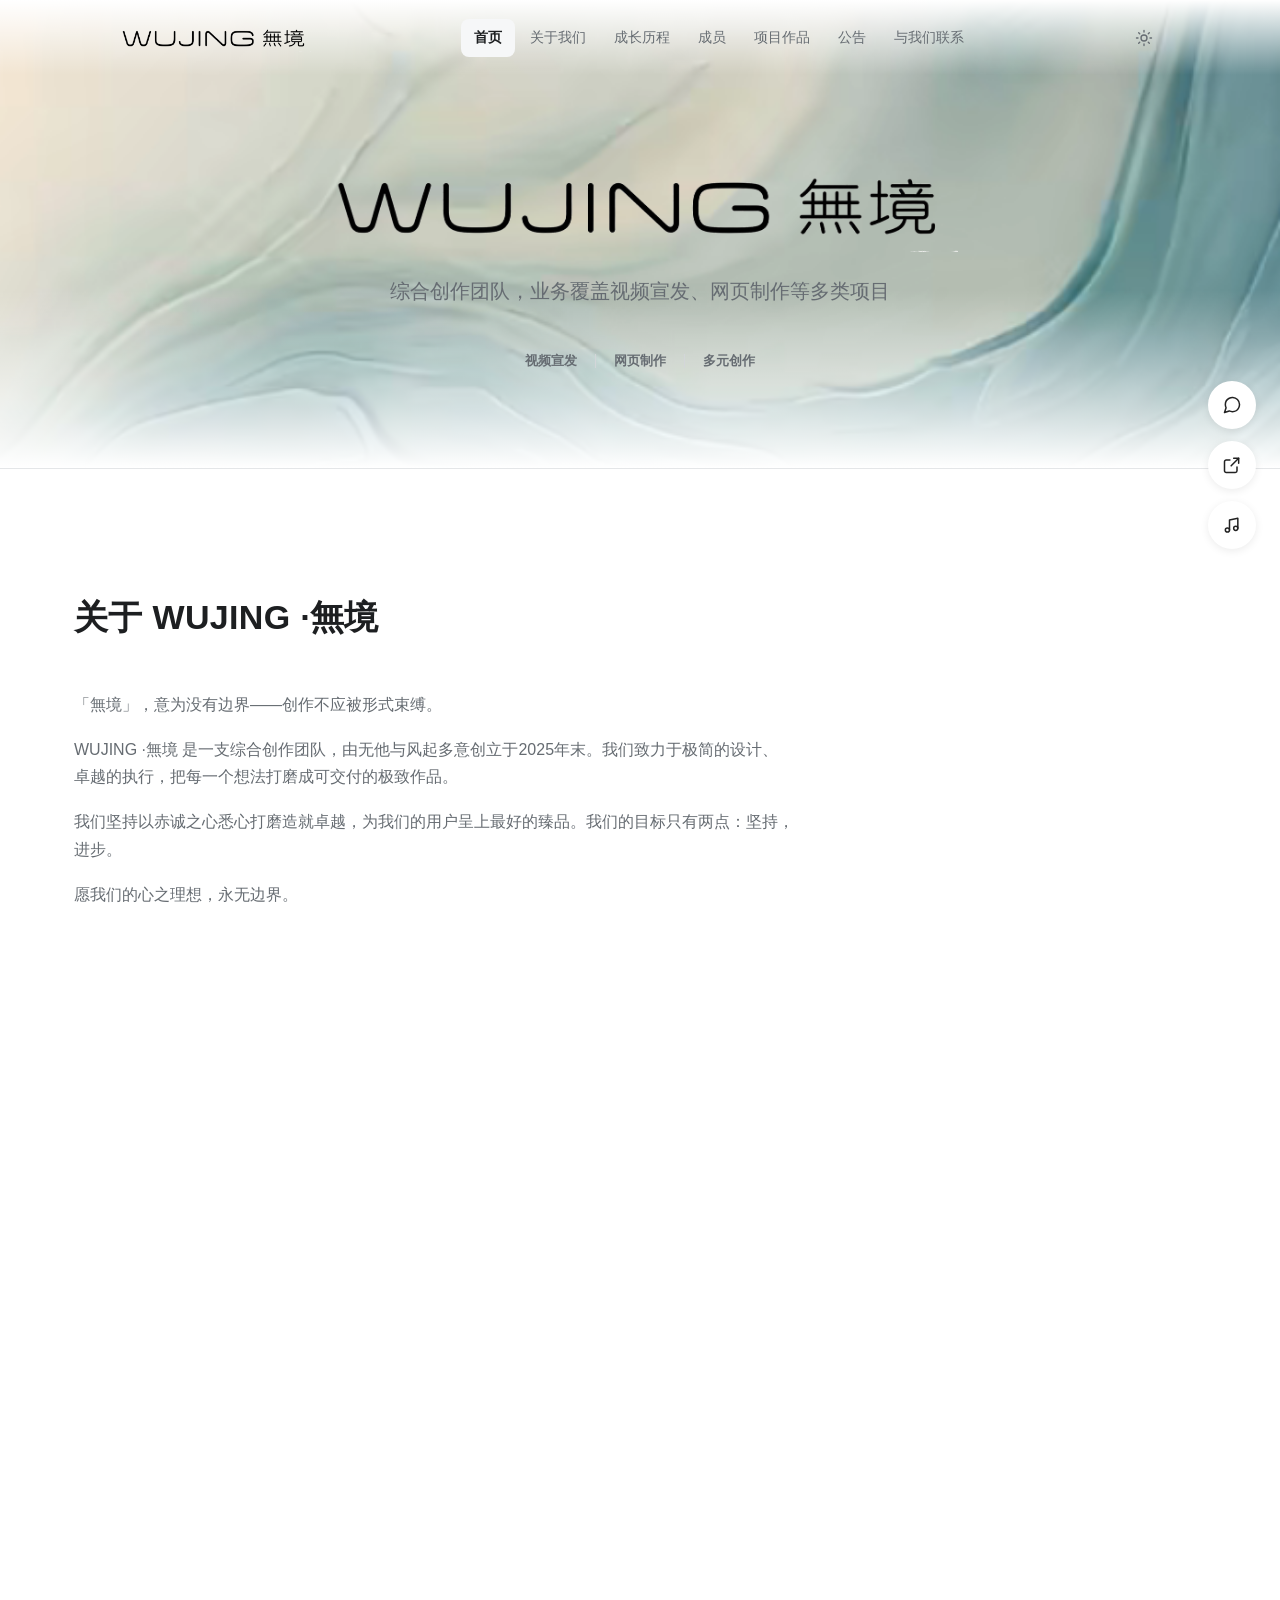
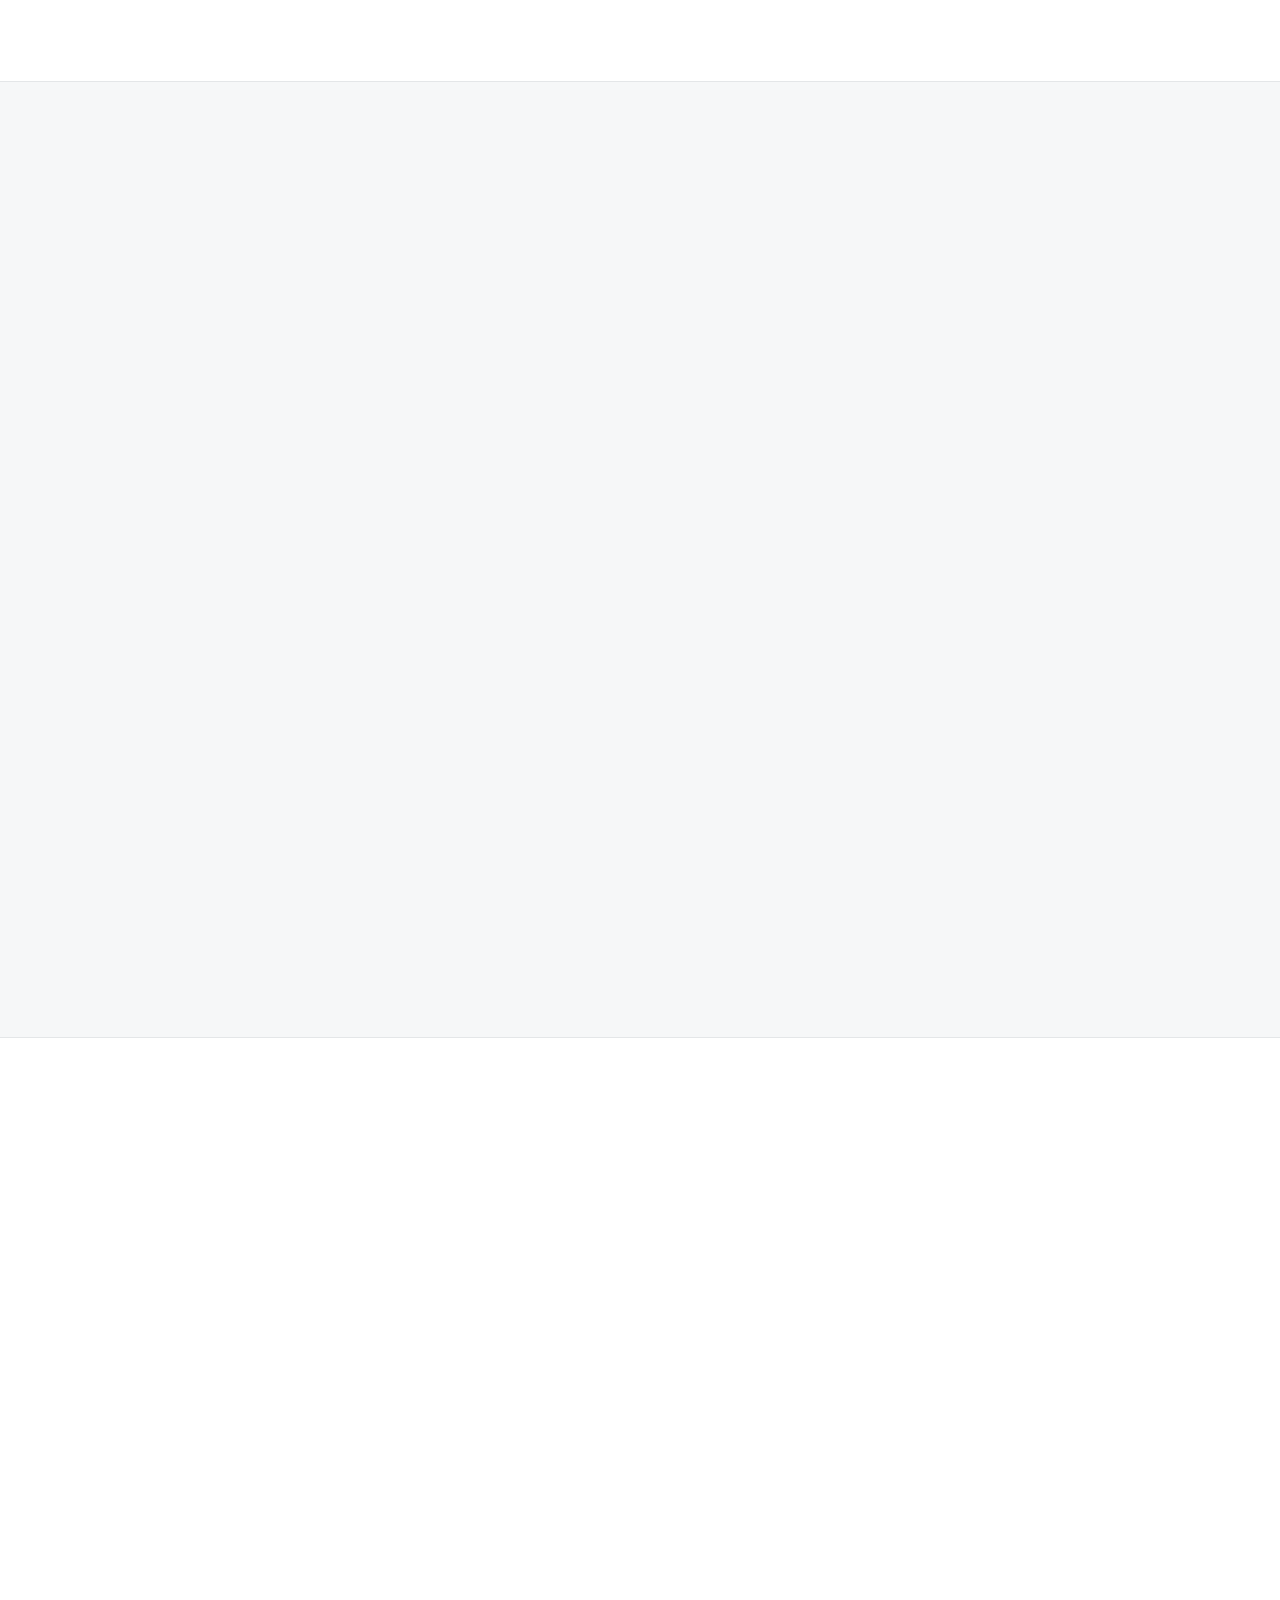
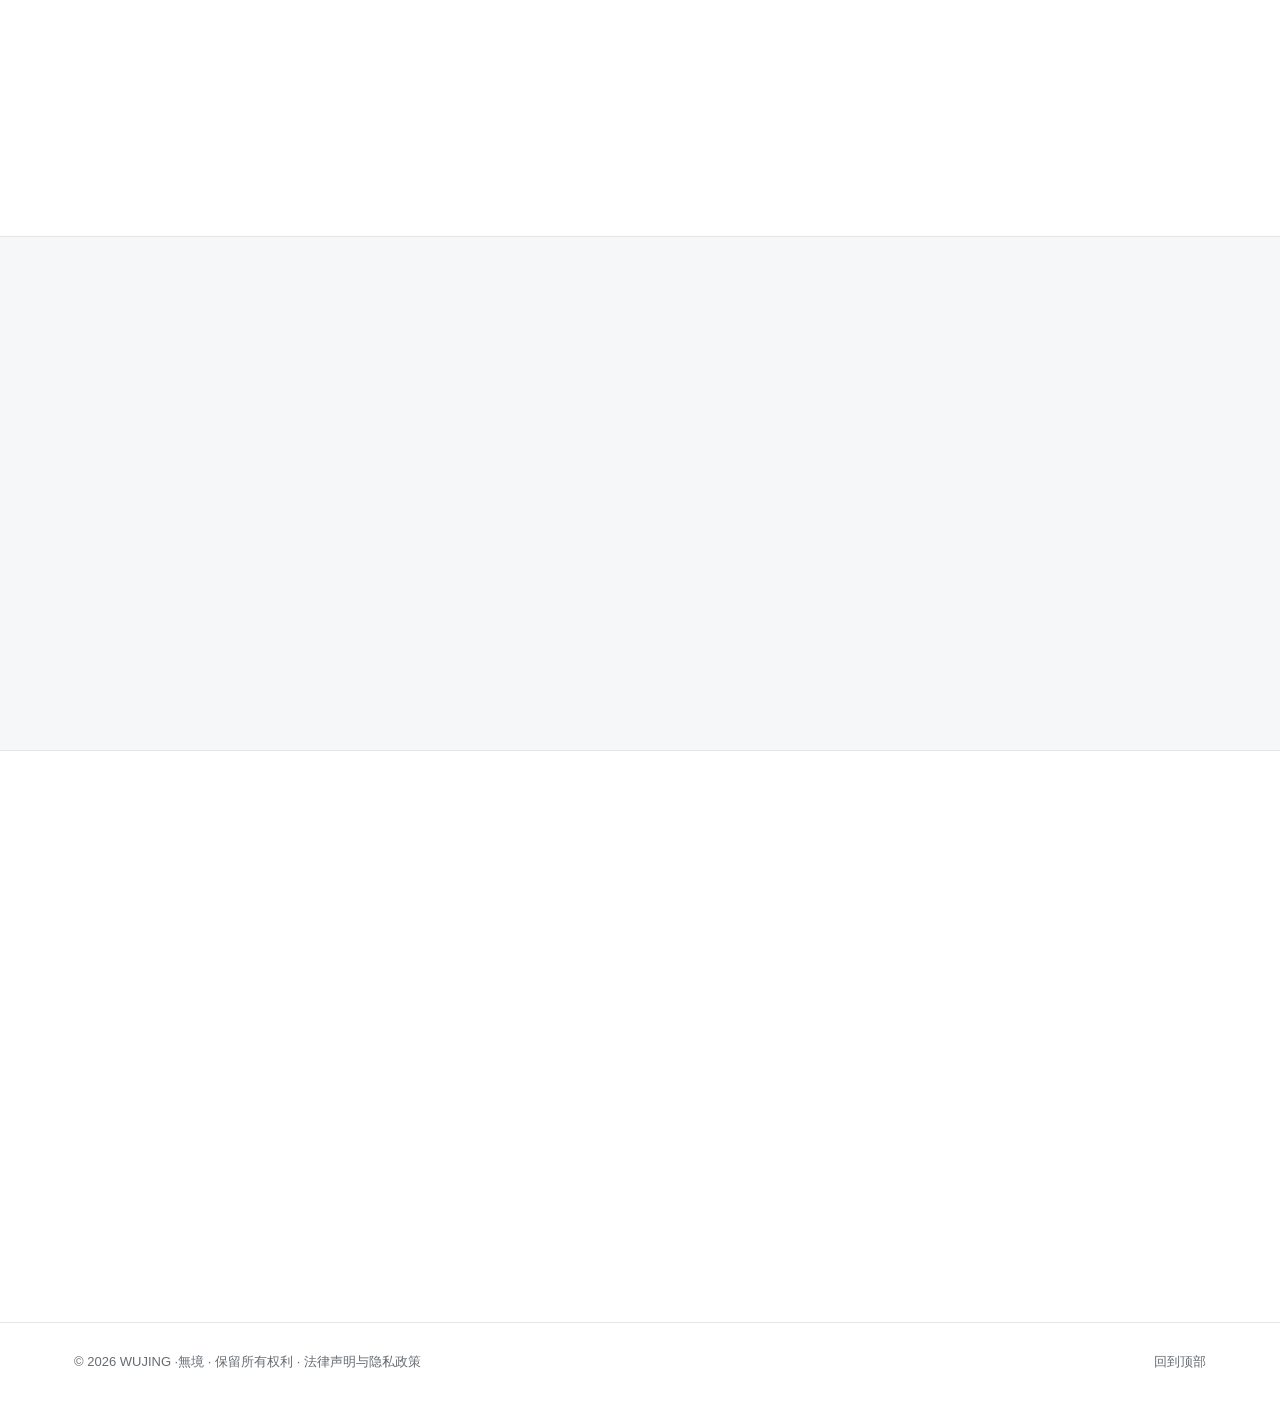
<file: index.html>
<!DOCTYPE html>
<html lang="zh-CN">
<head>
  <meta charset="UTF-8">
  <meta name="viewport" content="width=device-width, initial-scale=1.0">
  <meta name="description" content="WUJING ·無境——综合创作团队，业务包含视频宣发、网页制作等多类项目。">
  <link rel="manifest" href="manifest.json">
  <meta name="theme-color" content="#ffffff">
  <meta name="apple-mobile-web-app-capable" content="yes">
  <meta name="apple-mobile-web-app-title" content="無境">
  <title>WUJING ·無境｜综合创作团队</title>

  <!-- Open Graph / 社交分享卡片：发到微信/QQ/微博时显示的预览图+简介 -->
  <meta property="og:type" content="website">
  <meta property="og:site_name" content="WUJING ·無境">
  <meta property="og:title" content="WUJING ·無境｜综合创作团队">
  <meta property="og:description" content="「無境」，意为没有边界——创作不应被形式束缚。综合创作团队，业务覆盖视频宣发、网页制作等多类项目。">
  <meta property="og:url" content="https://www.wujingcn.top/">
  <meta property="og:image" content="https://www.wujingcn.top/assets/og.jpg">
  <meta property="og:image:width" content="1200">
  <meta property="og:image:height" content="630">
  <meta property="og:locale" content="zh_CN">
  <!-- Twitter 卡片（部分平台兼容） -->
  <meta name="twitter:card" content="summary_large_image">
  <meta name="twitter:title" content="WUJING ·無境｜综合创作团队">
  <meta name="twitter:description" content="「無境」，意为没有边界——创作不应被形式束缚。">
  <meta name="twitter:image" content="https://www.wujingcn.top/assets/og.jpg">

  <!-- 网站图标：内联 SVG 极简 W 字标，如需更换直接改下面的 path 即可 -->
  <link rel="icon" href="data:image/svg+xml,%3Csvg%20xmlns='http://www.w3.org/2000/svg'%20viewBox='0%200%2032%2032'%3E%3Crect%20width='32'%20height='32'%20rx='8'%20fill='%2322262B'/%3E%3Cpath%20d='M6.5%2023%2011%209.5%2016%2017%2021%209.5%2025.5%2023'%20stroke='%23E9ECEF'%20stroke-width='2.4'%20fill='none'%20stroke-linecap='round'%20stroke-linejoin='round'/%3E%3C/svg%3E">

  <!-- 首屏脚本：1) 给 <html> 加 js 类（控制滚动渐显动画） 2) 提前读取主题避免刷新闪烁 -->
  <script>
    document.documentElement.classList.add("js");
    (function () {
      var t = localStorage.getItem("wujing-theme");
      if (t) document.documentElement.setAttribute("data-theme", t);
    })();
  </script>

  <link rel="stylesheet" href="style.css">
</head>

<body>

  <!-- 页面顶部加载进度条 -->
  <div id="progress-bar"></div>

  <!-- ============================================================
       顶部导航栏（如需调整导航项文字，改下面 .nav-link 里的中文即可）
       注意：这里故意不用 .container——它的 1180px 最大宽度会把导航栏
       撑得很宽（参考的 DeepSeek 官网导航是一条约 660px 的窄胶囊）。
       导航栏宽度由 style.css 的 .header-inner（width: min(660px, 100%)）控制。
       ============================================================ -->
  <header class="site-header">
    <div class="header-inner">
      <!-- 左侧：团队商标
           ★ 更换商标图：把新图片放进 assets/ 文件夹并命名为 logo.jpeg，
             或直接修改下方 src 的文件名即可 -->
      <a href="#home" class="logo" aria-label="返回首页">
        <img src="[data-uri]" alt="WUJING ·無境" class="logo-img">
      </a>

      <!-- 中间：导航链接（电脑端横排，移动端折叠为汉堡菜单，由 script.js 控制） -->
      <nav class="main-nav" id="mainNav" aria-label="主导航">
        <a href="#home" class="nav-link">首页</a>
        <a href="#about" class="nav-link">关于我们</a>
        <a href="#timeline" class="nav-link">成长历程</a>
        <a href="#members" class="nav-link">成员</a>
        <a href="#projects" class="nav-link">项目作品</a>
        <a href="#announcements" class="nav-link">公告</a>
        <a href="#contact" class="nav-link">与我们联系</a>
      </nav>

      <!-- 右侧：深色/浅色切换 + 汉堡按钮 -->
      <div class="header-actions">
        <button class="theme-toggle" id="themeToggle" aria-label="切换深色/浅色模式" title="切换深色/浅色模式">
          <!-- 太阳图标（浅色模式显示） -->
          <svg class="icon-sun" viewBox="0 0 24 24" fill="none" stroke="currentColor" stroke-width="1.8" stroke-linecap="round" stroke-linejoin="round" aria-hidden="true">
            <circle cx="12" cy="12" r="4"></circle>
            <path d="M12 2v2m0 16v2M4.9 4.9l1.4 1.4m11.4 11.4 1.4 1.4M2 12h2m16 0h2M4.9 19.1l1.4-1.4M17.7 6.3l1.4-1.4"></path>
          </svg>
          <!-- 月亮图标（深色模式显示） -->
          <svg class="icon-moon" viewBox="0 0 24 24" fill="none" stroke="currentColor" stroke-width="1.8" stroke-linecap="round" stroke-linejoin="round" aria-hidden="true">
            <path d="M20.5 14.5A8.5 8.5 0 0 1 9.5 3.5a8.5 8.5 0 1 0 11 11z"></path>
          </svg>
        </button>

        <button class="hamburger" id="hamburger" aria-label="打开菜单" aria-expanded="false">
          <span></span><span></span><span></span>
        </button>
      </div>
    </div>
  </header>

  <main>

    <!-- ============================================================
         ① 首页 Hero：背景为 assets/hero-bg.png 壁纸（换图直接替换该文件）
            主视觉为商标图（替换 assets/logo.jpeg 即换商标）；
            标语文字、服务条目可在此修改
         ============================================================ -->
    <section id="home" class="hero">
      <div class="container">
        <!-- 主视觉：商标图（替代原大标题文字）。用 reveal 过渡错峰入场，不能加 CSS animation（会破坏 mix-blend-mode 抠图，见交接说明第 6 条） -->
        <h1 class="hero-logo reveal">
          <img src="[data-uri]" alt="WUJING ·無境">
        </h1>
        <p class="hero-tagline reveal reveal-right" style="transition-delay: 0.12s">综合创作团队，业务覆盖视频宣发、网页制作等多类项目</p>
        <div class="hero-services reveal reveal-left" style="transition-delay: 0.24s">
          <span>视频宣发</span><i></i>
          <span>网页制作</span><i></i>
          <span>多元创作</span>
        </div>
      </div>
    </section>

    <!-- ============================================================
         ② 团队介绍：修改文案直接改 <p> 里的文字即可
         ============================================================ -->
    <section id="about" class="section">
      <div class="container">
        <div class="section-head reveal">
          <h2>关于 WUJING ·無境</h2>
        </div>
        <div class="about-body reveal reveal-left">
          <p>「無境」，意为没有边界——创作不应被形式束缚。</p>
          <p>WUJING ·無境 是一支综合创作团队，由无他与风起多意创立于2025年末。我们致力于极简的设计、卓越的执行，把每一个想法打磨成可交付的极致作品。</p>
          <p>我们坚持以赤诚之心悉心打磨造就卓越，为我们的用户呈上最好的臻品。我们的目标只有两点：坚持，进步。</p>
          <p>愿我们的心之理想，永无边界。</p>
        </div>
      </div>
    </section>

    <!-- ============================================================
         ③ 成长历程：时间线由 script.js 中的 TIMELINE 数组自动生成，
            新增 / 修改里程碑请打开 script.js 顶部「数据配置区」
         ============================================================ -->
    <section id="timeline" class="section">
      <div class="container">
        <div class="section-head reveal">
          <h2>成长历程</h2>
          <p class="section-sub">从一个想法，到一支团队</p>
        </div>
        <div class="timeline-wrap reveal">
          <div class="projects-toolbar">
            <span class="projects-hint">← 拖动或点击按钮浏览 →</span>
            <div class="track-btns">
              <button class="track-btn" id="timelinePrev" aria-label="向左滚动">
                <svg viewBox="0 0 24 24" fill="none" stroke="currentColor" stroke-width="2" stroke-linecap="round" stroke-linejoin="round" aria-hidden="true"><path d="m14 6-6 6 6 6"></path></svg>
              </button>
              <button class="track-btn" id="timelineNext" aria-label="向右滚动">
                <svg viewBox="0 0 24 24" fill="none" stroke="currentColor" stroke-width="2" stroke-linecap="round" stroke-linejoin="round" aria-hidden="true"><path d="m10 6 6 6-6 6"></path></svg>
              </button>
            </div>
          </div>
          <div class="timeline" id="timelineList"></div>
        </div>
      </div>
    </section>

    <!-- ============================================================
         ④ 成员列表：卡片由 script.js 中的 MEMBERS 数组自动生成，
            新增/修改成员请打开 script.js 顶部「数据配置区」
         ============================================================ -->
    <section id="members" class="section section-alt">
      <div class="container">
        <div class="section-head reveal">
          <h2>我们的伙伴</h2>
          <p class="section-sub">团队成员介绍</p>
        </div>
        <div class="members-grid reveal" id="membersGrid"></div>
      </div>
    </section>

    <!-- ============================================================
         ④ 项目作品：横向滑动卡片区，卡片由 script.js 中的 PROJECTS
            数组自动生成，点击卡片跳转外部链接；新增项目请编辑该数组
         ============================================================ -->
    <section id="projects" class="section">
      <div class="container">
        <div class="section-head reveal">
          <h2>项目作品</h2>
          <p class="section-sub">我们团队的卓越作品</p>
        </div>

        <div class="projects-wrap reveal">
          <!-- 左右滚动按钮 + 提示 -->
          <div class="projects-toolbar">
            <span class="projects-hint">← 拖动或点击按钮左右滑动浏览 →</span>
            <div class="track-btns">
              <button class="track-btn" id="trackPrev" aria-label="向左滚动">
                <svg viewBox="0 0 24 24" fill="none" stroke="currentColor" stroke-width="2" stroke-linecap="round" stroke-linejoin="round" aria-hidden="true"><path d="m14 6-6 6 6 6"></path></svg>
              </button>
              <button class="track-btn" id="trackNext" aria-label="向右滚动">
                <svg viewBox="0 0 24 24" fill="none" stroke="currentColor" stroke-width="2" stroke-linecap="round" stroke-linejoin="round" aria-hidden="true"><path d="m10 6 6 6-6 6"></path></svg>
              </button>
            </div>
          </div>

          <!-- 左右渐隐遮罩（提示还有更多卡片，可继续滑动） -->
          <div class="track-mask left"></div>
          <!-- 项目卡片横向滚动容器（卡片由 JS 注入） -->
          <div class="project-track" id="projectTrack"></div>
          <div class="track-mask right"></div>
        </div>
      </div>
    </section>

    <!-- ============================================================
         ⑤ 公告：内容由 script.js 顶部 ANNOUNCEMENTS 数组管理，
            新增 / 删除公告请编辑该数组（官网不开放访客发布/删除）
         ============================================================ -->
    <section id="announcements" class="section section-alt">
      <div class="container narrow">
        <div class="section-head reveal">
          <h2>公告</h2>
          <p class="section-sub">关于我们的大小事</p>
        </div>
        <ul class="announce-list reveal" id="announceList"></ul>
      </div>
    </section>

    <!-- ============================================================
         ⑥ 联系方式：修改邮箱 / 微信 / 抖音信息就在下面这段
         ============================================================ -->
    <section id="contact" class="section">
      <div class="container">
        <div class="section-head reveal">
          <h2>联系方式</h2>
          <p class="section-sub">合作与咨询，我们在听</p>
        </div>

        <div class="contact-grid reveal reveal-right">
          <!-- 邮箱：改成真实邮箱（同时改 href="mailto:..." 和下面的文字） -->
          <a class="contact-item" href="mailto:info@wujingcn.top">
            <span class="contact-icon">
              <svg viewBox="0 0 24 24" fill="none" stroke="currentColor" stroke-width="1.8" stroke-linecap="round" stroke-linejoin="round" aria-hidden="true"><rect x="3" y="5" width="18" height="14" rx="2"></rect><path d="m3 7 9 6 9-6"></path></svg>
            </span>
            <span>
              <h3>邮箱</h3>
              <p>info@wujingcn.top</p>
            </span>
          </a>

          <!-- QQ 交流群：整卡可点击跳转官方一键加群链接，右侧为企鹅徽章 + 「点击加入」提示 -->
          <a class="contact-item contact-join" href="https://qm.qq.com/cgi-bin/qm/qr?k=BEuS1qSnmSt6-jcE9arZcIktm2FINuJ1&amp;jump_from=webapi&amp;authKey=3SCsayGiLuiNjakJJwLGvFA+zNsJNa76bhTiC/HzdpK5VV6lnWRjrxRDzHFZt947" target="_blank" rel="noopener">
            <span class="contact-icon">
              <svg viewBox="0 0 24 24" fill="none" stroke="currentColor" stroke-width="1.8" stroke-linecap="round" stroke-linejoin="round" aria-hidden="true"><path d="M21 11.5a8.4 8.4 0 0 1-9.3 8.4 8.9 8.9 0 0 1-3.2-.6L4 20.5l1.1-3.6A8.5 8.5 0 1 1 21 11.5z"></path></svg>
            </span>
            <span>
              <h3>QQ</h3>
              <p>用户交流反馈群：</p>
              <p>1040398337</p>
            </span>
            <span class="qq-join">
              <span class="join-hint">点击加入<svg viewBox="0 0 24 24" fill="none" stroke="currentColor" stroke-width="2" stroke-linecap="round" stroke-linejoin="round" aria-hidden="true"><path d="m9 6 6 6-6 6"></path></svg></span>
            </span>
          </a>

          <!-- 抖音：整卡可点击跳转抖音主页，换账号改下方 href -->
          <a class="contact-item" href="https://www.douyin.com/user/MS4wLjABAAAANishyepL4__QJUeQeIxPD04dpyCHbnD1U5P5AqIZ2rd66cJSRa-qLNwYcbH7vCqG" target="_blank" rel="noopener">
            <span class="contact-icon">
              <svg viewBox="0 0 24 24" fill="none" stroke="currentColor" stroke-width="1.8" stroke-linecap="round" stroke-linejoin="round" aria-hidden="true"><path d="M9 18V6l10-2v12"></path><circle cx="6.5" cy="18" r="2.5"></circle><circle cx="16.5" cy="16" r="2.5"></circle></svg>
            </span>
            <span>
              <h3>抖音</h3>
              <p>@WUJING ·無境</p>
            </span>
          </a>
        </div>

        <!-- 一键联系按钮：发送邮件（加群入口已移到右侧悬浮工具栏第 1 个按钮） -->
        <div class="contact-cta reveal reveal-left">
          <a class="btn" href="mailto:info@wujingcn.top">发送邮件联系我们</a>
        </div>
      </div>
    </section>

  </main>

  <!-- ============================================================
       页脚：年份自动更新，无需手动修改
       ============================================================ -->
  <footer class="site-footer">
    <div class="container footer-inner">
      <p>© <span id="year">2026</span> WUJING ·無境 · 保留所有权利 · <a href="legal.html">法律声明与隐私政策</a></p>
      <a href="#home" class="back-top">回到顶部</a>
    </div>
  </footer>

  <!-- ============================================================
       通用弹窗：成员详情 / 项目详情共用，内容由 script.js 注入
       ============================================================ -->
  <div class="modal-overlay" id="modalOverlay">
    <div class="modal-panel" role="dialog" aria-modal="true">
      <button class="modal-close" id="modalClose" aria-label="关闭弹窗">
        <svg viewBox="0 0 24 24" fill="none" stroke="currentColor" stroke-width="2" stroke-linecap="round" stroke-linejoin="round" aria-hidden="true"><path d="M6 6l12 12M18 6 6 18"></path></svg>
      </button>
      <div class="modal-body" id="modalBody"></div>
    </div>
  </div>

  <!-- ============================================================
       右侧悬浮快捷工具栏（从上到下）：
       ① QQ 交流群  ② 分享网站（复制链接）  ③ 背景音乐  ④ 回到顶部
       ★ 调整按钮顺序 / 增删按钮改这里；
         样式见 style.css「12.5 右侧悬浮工具栏」；
         「回到顶部」只在页面向下滚动 400px 后出现（script.js 控制）；
         背景音乐按钮的播放/暂停逻辑在 script.js 末尾「背景音乐」段。
       ============================================================ -->
  <div class="side-tools" aria-label="快捷工具栏">

    <!-- ① QQ 交流群：新标签打开官方一键加群链接（气泡图标 = 聊天气泡） -->
    <a class="tool-btn" href="https://qm.qq.com/cgi-bin/qm/qr?k=BEuS1qSnmSt6-jcE9arZcIktm2FINuJ1&amp;jump_from=webapi&amp;authKey=3SCsayGiLuiNjakJJwLGvFA+zNsJNa76bhTiC/HzdpK5VV6lnWRjrxRDzHFZt947" target="_blank" rel="noopener" aria-label="加入QQ交流群" title="QQ交流群">
      <svg viewBox="0 0 24 24" fill="none" stroke="currentColor" stroke-width="1.8" stroke-linecap="round" stroke-linejoin="round" aria-hidden="true">
        <path d="M21 11.5a8.38 8.38 0 0 1-.9 3.8 8.5 8.5 0 0 1-7.6 4.7 8.38 8.38 0 0 1-3.8-.9L3 21l1.9-5.7a8.38 8.38 0 0 1-.9-3.8 8.5 8.5 0 0 1 4.7-7.6 8.38 8.38 0 0 1 3.8-.9h.5a8.48 8.48 0 0 1 8 8v.5z"></path>
      </svg>
    </a>

    <!-- ② 分享网站：复制官网链接到剪贴板 + 屏幕中央 toast 提示 -->
    <button class="tool-btn" id="shareBtn" type="button" aria-label="复制网站链接" title="分享网站">
      <svg viewBox="0 0 24 24" fill="none" stroke="currentColor" stroke-width="1.8" stroke-linecap="round" stroke-linejoin="round" aria-hidden="true">
        <path d="M14 4h6v6"></path>
        <path d="M20 4 11 13"></path>
        <path d="M18 14.5V19a2 2 0 0 1-2 2H5a2 2 0 0 1-2-2V8a2 2 0 0 1 2-2h4.5"></path>
      </svg>
    </button>

    <!-- ③ 背景音乐开关：即原右下角悬浮按钮，逻辑与图标均未改动，只并入悬浮栏；
           首次点击页面任意位置后自动开始播放（见 script.js） -->
    <button class="music-toggle" id="musicToggle" aria-label="背景音乐开关" title="背景音乐">
      <!-- 播放中：音符图标 -->
      <svg class="music-icon icon-playing" viewBox="0 0 24 24" fill="none" stroke="currentColor" stroke-width="1.8" stroke-linecap="round" stroke-linejoin="round" aria-hidden="true">
        <path d="M9 18V6l10-2v12"></path>
        <circle cx="6.5" cy="18" r="2.5"></circle>
        <circle cx="16.5" cy="16" r="2.5"></circle>
      </svg>
      <!-- 已暂停：音符加斜杠 -->
      <svg class="music-icon icon-muted" viewBox="0 0 24 24" fill="none" stroke="currentColor" stroke-width="1.8" stroke-linecap="round" stroke-linejoin="round" aria-hidden="true">
        <path d="M9 18V6l10-2v12"></path>
        <circle cx="6.5" cy="18" r="2.5"></circle>
        <circle cx="16.5" cy="16" r="2.5"></circle>
        <line x1="3" y1="3" x2="21" y2="21"></line>
      </svg>
    </button>

    <!-- ④ 回到顶部：黑底白箭头，仅在页面向下滚动后出现（script.js 控制 .show） -->
    <button class="tool-btn tool-top" id="toolTop" type="button" aria-label="回到顶部" title="回到顶部">
      <svg viewBox="0 0 24 24" fill="none" stroke="currentColor" stroke-width="2" stroke-linecap="round" stroke-linejoin="round" aria-hidden="true">
        <path d="M12 19V5"></path>
        <path d="m5 12 7-7 7 7"></path>
      </svg>
    </button>
  </div>

  <!-- 背景音乐音源（不要移动 / 不要替换） -->
  <audio id="bgm" src="assets/bgm.mp3" loop preload="auto"></audio>

  <!-- 复制链接提示条：由 script.js 控制 .show（内容居中显示，2 秒后自动隐藏） -->
  <div class="copy-toast" id="copyToast" role="status" aria-live="polite"></div>

  <!-- 页面逻辑与数据配置（成员 / 项目 / 公告都在里面改） -->
  <script src="script.js"></script>
</body>
</html>
</file>
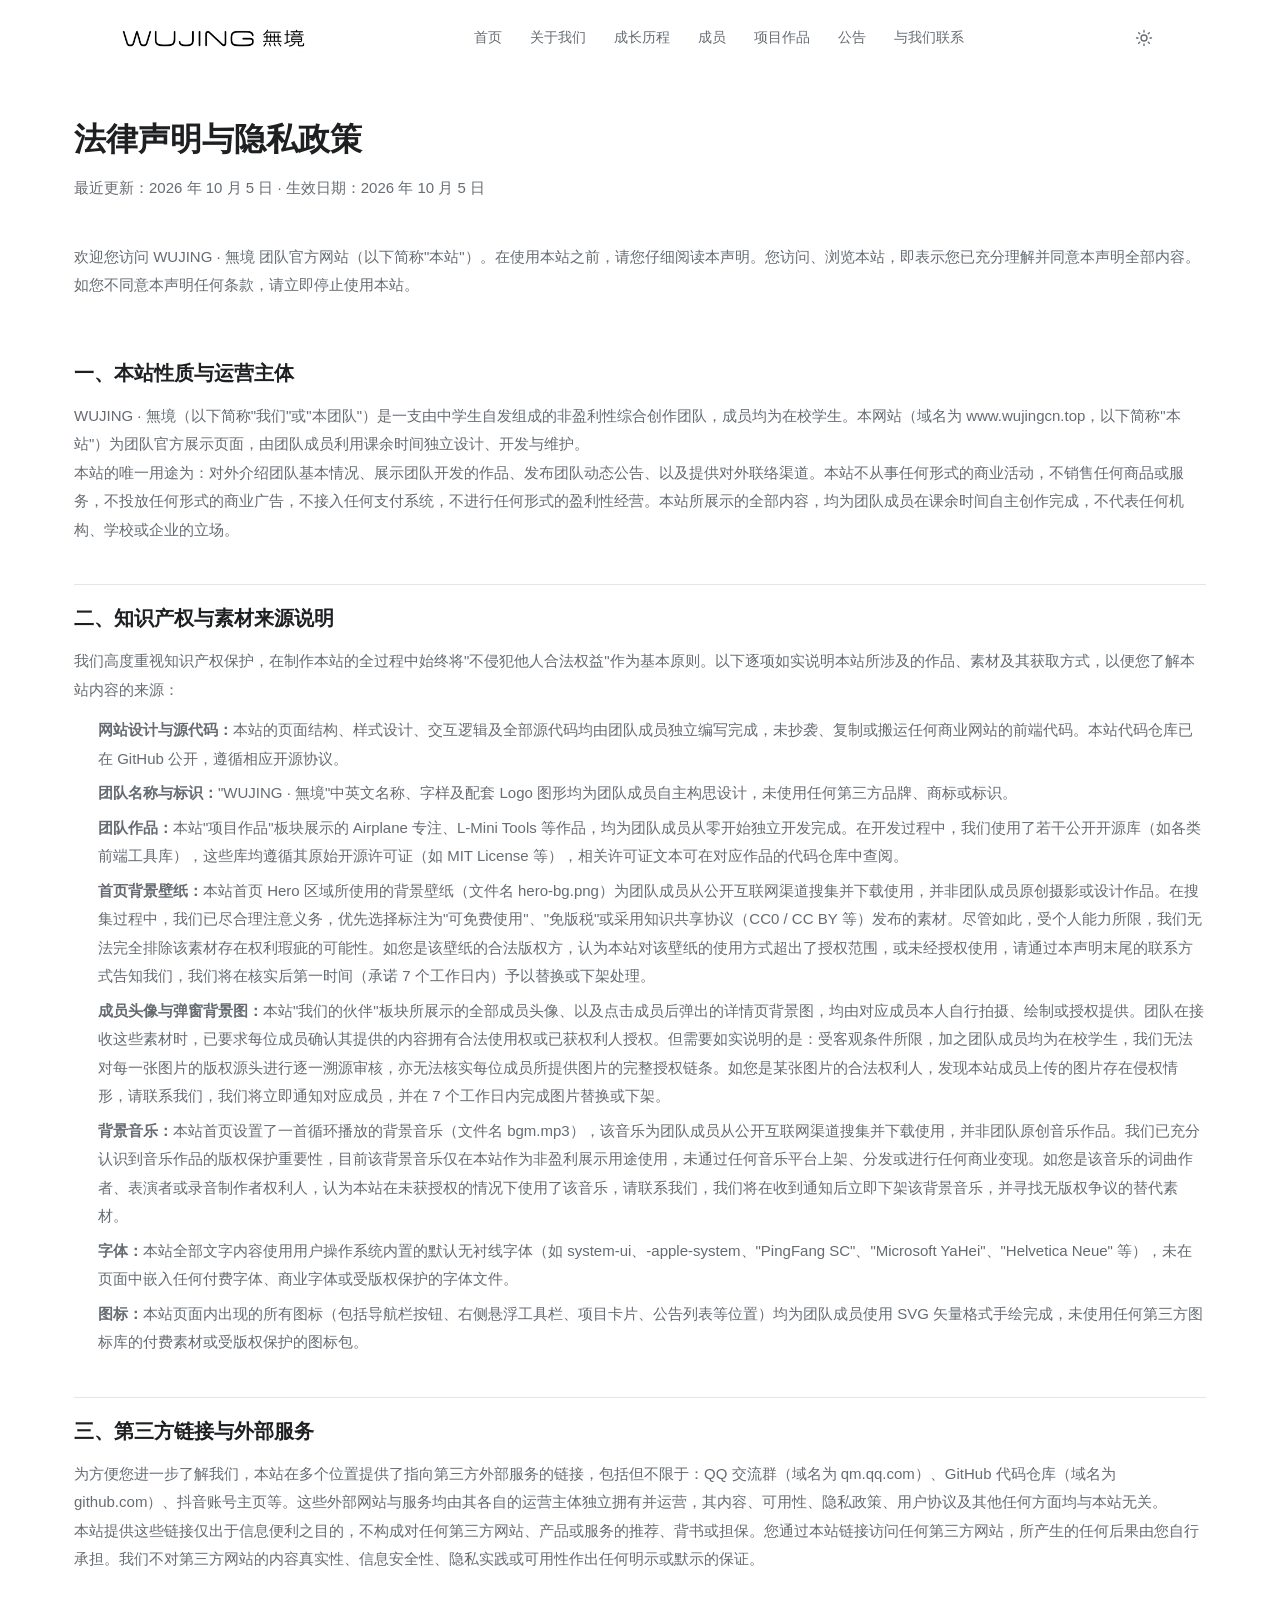
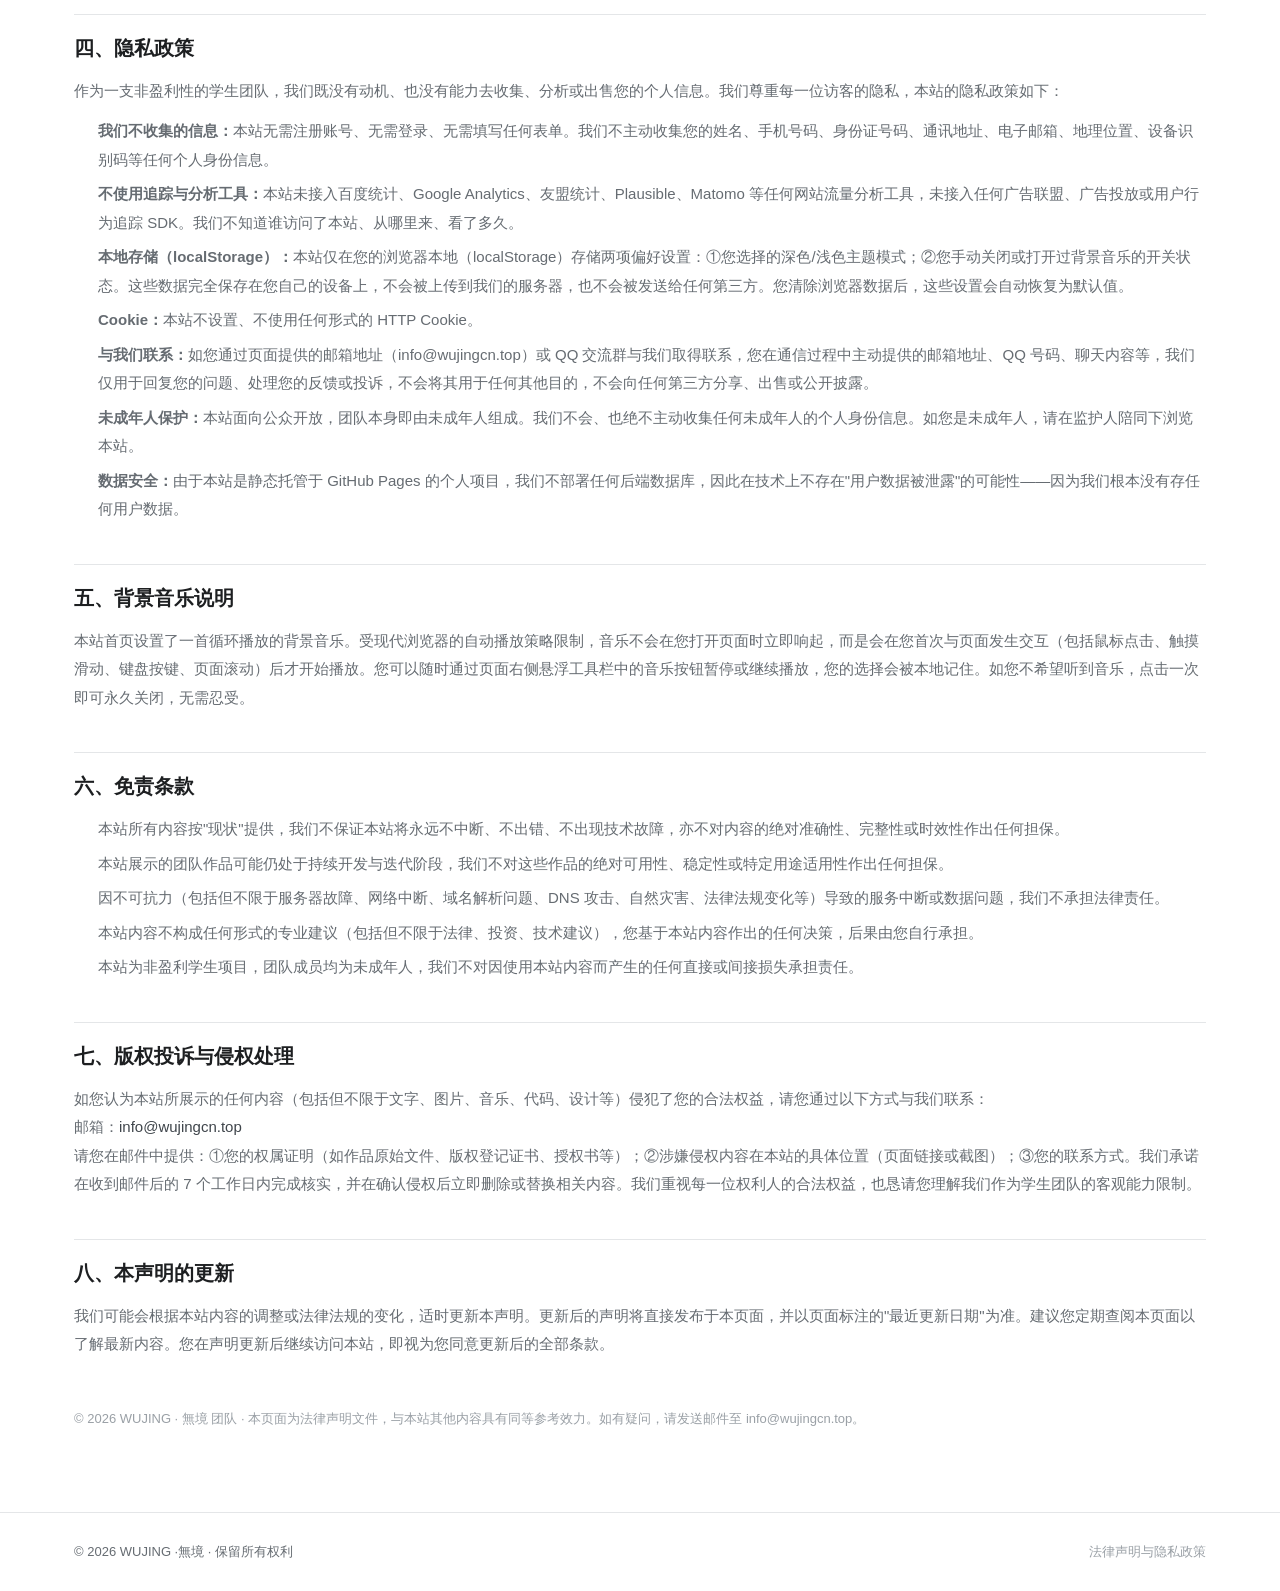
<file: legal.html>
<!DOCTYPE html>
<html lang="zh-CN">
<head>
  <meta charset="UTF-8">
  <meta name="viewport" content="width=device-width, initial-scale=1.0">
  <title>法律声明与隐私政策 | WUJING ·無境</title>
  <meta name="description" content="WUJING·無境 团队官网法律声明、素材来源说明、隐私政策与免责条款。">
  <link rel="icon" href="data:image/svg+xml,%3Csvg xmlns='http://www.w3.org/2000/svg' viewBox='0 0 32 32'%3E%3Crect width='32' height='32' rx='8' fill='%2322262B'/%3E%3Cpath d='M6.5 23 11 9.5 16 17 21 9.5 25.5 23' stroke='%23E9ECEF' stroke-width='2.4' fill='none' stroke-linecap='round' stroke-linejoin='round'/%3E%3C/svg%3E">
  <script>
    document.documentElement.classList.add("js");
    (function () {
      var t = localStorage.getItem("wujing-theme");
      if (t) document.documentElement.setAttribute("data-theme", t);
    })();
  </script>
  <link rel="stylesheet" href="style.css">
  <style>
    .legal-page { padding-top: calc(var(--header-h) + 48px); padding-bottom: 80px; }
    .legal-page h1 { font-size: 32px; margin-bottom: 8px; }
    .legal-updated { color: var(--text-3); font-size: 13px; margin-bottom: 40px; }
    .legal-page h2 { font-size: 20px; margin: 40px 0 12px; padding-top: 16px; border-top: 1px solid var(--border); }
    .legal-page h2:first-of-type { border-top: none; }
    .legal-page p, .legal-page li { color: var(--text-2); line-height: 1.9; font-size: 15px; }
    .legal-page ul { padding-left: 24px; margin: 12px 0; }
    .legal-page li { margin-bottom: 6px; }
    .legal-page a { color: var(--accent); }
  </style>
</head>
<body>

  <header class="site-header">
    <div class="header-inner">
      <a href="index.html" class="logo" aria-label="返回首页">
        <img src="assets/logo.png" alt="WUJING ·無境" class="logo-img">
      </a>
      <nav class="main-nav" id="mainNav" aria-label="主导航">
        <a href="index.html#home" class="nav-link">首页</a>
        <a href="index.html#about" class="nav-link">关于我们</a>
        <a href="index.html#timeline" class="nav-link">成长历程</a>
        <a href="index.html#members" class="nav-link">成员</a>
        <a href="index.html#projects" class="nav-link">项目作品</a>
        <a href="index.html#announcements" class="nav-link">公告</a>
        <a href="index.html#contact" class="nav-link">与我们联系</a>
      </nav>
      <div class="header-actions">
        <button class="theme-toggle" id="themeToggle" aria-label="切换深色/浅色模式" title="切换深色/浅色模式">
          <svg class="icon-sun" viewBox="0 0 24 24" fill="none" stroke="currentColor" stroke-width="1.8" stroke-linecap="round" stroke-linejoin="round"><circle cx="12" cy="12" r="4"></circle><path d="M12 2v2m0 16v2M4.9 4.9l1.4 1.4m11.4 11.4 1.4 1.4M2 12h2m16 0h2M4.9 19.1l1.4-1.4M17.7 6.3l1.4-1.4"></path></svg>
          <svg class="icon-moon" viewBox="0 0 24 24" fill="none" stroke="currentColor" stroke-width="1.8" stroke-linecap="round" stroke-linejoin="round"><path d="M20.5 14.5A8.5 8.5 0 0 1 9.5 3.5a8.5 8.5 0 1 0 11 11z"></path></svg>
        </button>
        <button class="hamburger" id="hamburger" aria-label="打开菜单" aria-expanded="false"><span></span><span></span><span></span></button>
      </div>
    </div>
  </header>

  <main class="container legal-page">
    <h1>法律声明与隐私政策</h1>
    <p class="legal-updated">最近更新：2026 年 10 月 5 日 · 生效日期：2026 年 10 月 5 日</p>

    <p>欢迎您访问 WUJING · 無境 团队官方网站（以下简称"本站"）。在使用本站之前，请您仔细阅读本声明。您访问、浏览本站，即表示您已充分理解并同意本声明全部内容。如您不同意本声明任何条款，请立即停止使用本站。</p>

    <h2>一、本站性质与运营主体</h2>
    <p>WUJING · 無境（以下简称"我们"或"本团队"）是一支由中学生自发组成的非盈利性综合创作团队，成员均为在校学生。本网站（域名为 www.wujingcn.top，以下简称"本站"）为团队官方展示页面，由团队成员利用课余时间独立设计、开发与维护。</p>
    <p>本站的唯一用途为：对外介绍团队基本情况、展示团队开发的作品、发布团队动态公告、以及提供对外联络渠道。本站不从事任何形式的商业活动，不销售任何商品或服务，不投放任何形式的商业广告，不接入任何支付系统，不进行任何形式的盈利性经营。本站所展示的全部内容，均为团队成员在课余时间自主创作完成，不代表任何机构、学校或企业的立场。</p>

    <h2>二、知识产权与素材来源说明</h2>
    <p>我们高度重视知识产权保护，在制作本站的全过程中始终将"不侵犯他人合法权益"作为基本原则。以下逐项如实说明本站所涉及的作品、素材及其获取方式，以便您了解本站内容的来源：</p>
    <ul>
      <li><strong>网站设计与源代码：</strong>本站的页面结构、样式设计、交互逻辑及全部源代码均由团队成员独立编写完成，未抄袭、复制或搬运任何商业网站的前端代码。本站代码仓库已在 GitHub 公开，遵循相应开源协议。</li>
      <li><strong>团队名称与标识：</strong>"WUJING · 無境"中英文名称、字样及配套 Logo 图形均为团队成员自主构思设计，未使用任何第三方品牌、商标或标识。</li>
      <li><strong>团队作品：</strong>本站"项目作品"板块展示的 Airplane 专注、L-Mini Tools 等作品，均为团队成员从零开始独立开发完成。在开发过程中，我们使用了若干公开开源库（如各类前端工具库），这些库均遵循其原始开源许可证（如 MIT License 等），相关许可证文本可在对应作品的代码仓库中查阅。</li>
      <li><strong>首页背景壁纸：</strong>本站首页 Hero 区域所使用的背景壁纸（文件名 hero-bg.png）为团队成员从公开互联网渠道搜集并下载使用，并非团队成员原创摄影或设计作品。在搜集过程中，我们已尽合理注意义务，优先选择标注为"可免费使用"、"免版税"或采用知识共享协议（CC0 / CC BY 等）发布的素材。尽管如此，受个人能力所限，我们无法完全排除该素材存在权利瑕疵的可能性。如您是该壁纸的合法版权方，认为本站对该壁纸的使用方式超出了授权范围，或未经授权使用，请通过本声明末尾的联系方式告知我们，我们将在核实后第一时间（承诺 7 个工作日内）予以替换或下架处理。</li>
      <li><strong>成员头像与弹窗背景图：</strong>本站"我们的伙伴"板块所展示的全部成员头像、以及点击成员后弹出的详情页背景图，均由对应成员本人自行拍摄、绘制或授权提供。团队在接收这些素材时，已要求每位成员确认其提供的内容拥有合法使用权或已获权利人授权。但需要如实说明的是：受客观条件所限，加之团队成员均为在校学生，我们无法对每一张图片的版权源头进行逐一溯源审核，亦无法核实每位成员所提供图片的完整授权链条。如您是某张图片的合法权利人，发现本站成员上传的图片存在侵权情形，请联系我们，我们将立即通知对应成员，并在 7 个工作日内完成图片替换或下架。</li>
      <li><strong>背景音乐：</strong>本站首页设置了一首循环播放的背景音乐（文件名 bgm.mp3），该音乐为团队成员从公开互联网渠道搜集并下载使用，并非团队原创音乐作品。我们已充分认识到音乐作品的版权保护重要性，目前该背景音乐仅在本站作为非盈利展示用途使用，未通过任何音乐平台上架、分发或进行任何商业变现。如您是该音乐的词曲作者、表演者或录音制作者权利人，认为本站在未获授权的情况下使用了该音乐，请联系我们，我们将在收到通知后立即下架该背景音乐，并寻找无版权争议的替代素材。</li>
      <li><strong>字体：</strong>本站全部文字内容使用用户操作系统内置的默认无衬线字体（如 system-ui、-apple-system、"PingFang SC"、"Microsoft YaHei"、"Helvetica Neue" 等），未在页面中嵌入任何付费字体、商业字体或受版权保护的字体文件。</li>
      <li><strong>图标：</strong>本站页面内出现的所有图标（包括导航栏按钮、右侧悬浮工具栏、项目卡片、公告列表等位置）均为团队成员使用 SVG 矢量格式手绘完成，未使用任何第三方图标库的付费素材或受版权保护的图标包。</li>
    </ul>

    <h2>三、第三方链接与外部服务</h2>
    <p>为方便您进一步了解我们，本站在多个位置提供了指向第三方外部服务的链接，包括但不限于：QQ 交流群（域名为 qm.qq.com）、GitHub 代码仓库（域名为 github.com）、抖音账号主页等。这些外部网站与服务均由其各自的运营主体独立拥有并运营，其内容、可用性、隐私政策、用户协议及其他任何方面均与本站无关。</p>
    <p>本站提供这些链接仅出于信息便利之目的，不构成对任何第三方网站、产品或服务的推荐、背书或担保。您通过本站链接访问任何第三方网站，所产生的任何后果由您自行承担。我们不对第三方网站的内容真实性、信息安全性、隐私实践或可用性作出任何明示或默示的保证。</p>

    <h2>四、隐私政策</h2>
    <p>作为一支非盈利性的学生团队，我们既没有动机、也没有能力去收集、分析或出售您的个人信息。我们尊重每一位访客的隐私，本站的隐私政策如下：</p>
    <ul>
      <li><strong>我们不收集的信息：</strong>本站无需注册账号、无需登录、无需填写任何表单。我们不主动收集您的姓名、手机号码、身份证号码、通讯地址、电子邮箱、地理位置、设备识别码等任何个人身份信息。</li>
      <li><strong>不使用追踪与分析工具：</strong>本站未接入百度统计、Google Analytics、友盟统计、Plausible、Matomo 等任何网站流量分析工具，未接入任何广告联盟、广告投放或用户行为追踪 SDK。我们不知道谁访问了本站、从哪里来、看了多久。</li>
      <li><strong>本地存储（localStorage）：</strong>本站仅在您的浏览器本地（localStorage）存储两项偏好设置：①您选择的深色/浅色主题模式；②您手动关闭或打开过背景音乐的开关状态。这些数据完全保存在您自己的设备上，不会被上传到我们的服务器，也不会被发送给任何第三方。您清除浏览器数据后，这些设置会自动恢复为默认值。</li>
      <li><strong>Cookie：</strong>本站不设置、不使用任何形式的 HTTP Cookie。</li>
      <li><strong>与我们联系：</strong>如您通过页面提供的邮箱地址（info@wujingcn.top）或 QQ 交流群与我们取得联系，您在通信过程中主动提供的邮箱地址、QQ 号码、聊天内容等，我们仅用于回复您的问题、处理您的反馈或投诉，不会将其用于任何其他目的，不会向任何第三方分享、出售或公开披露。</li>
      <li><strong>未成年人保护：</strong>本站面向公众开放，团队本身即由未成年人组成。我们不会、也绝不主动收集任何未成年人的个人身份信息。如您是未成年人，请在监护人陪同下浏览本站。</li>
      <li><strong>数据安全：</strong>由于本站是静态托管于 GitHub Pages 的个人项目，我们不部署任何后端数据库，因此在技术上不存在"用户数据被泄露"的可能性——因为我们根本没有存任何用户数据。</li>
    </ul>

    <h2>五、背景音乐说明</h2>
    <p>本站首页设置了一首循环播放的背景音乐。受现代浏览器的自动播放策略限制，音乐不会在您打开页面时立即响起，而是会在您首次与页面发生交互（包括鼠标点击、触摸滑动、键盘按键、页面滚动）后才开始播放。您可以随时通过页面右侧悬浮工具栏中的音乐按钮暂停或继续播放，您的选择会被本地记住。如您不希望听到音乐，点击一次即可永久关闭，无需忍受。</p>

    <h2>六、免责条款</h2>
    <ul>
      <li>本站所有内容按"现状"提供，我们不保证本站将永远不中断、不出错、不出现技术故障，亦不对内容的绝对准确性、完整性或时效性作出任何担保。</li>
      <li>本站展示的团队作品可能仍处于持续开发与迭代阶段，我们不对这些作品的绝对可用性、稳定性或特定用途适用性作出任何担保。</li>
      <li>因不可抗力（包括但不限于服务器故障、网络中断、域名解析问题、DNS 攻击、自然灾害、法律法规变化等）导致的服务中断或数据问题，我们不承担法律责任。</li>
      <li>本站内容不构成任何形式的专业建议（包括但不限于法律、投资、技术建议），您基于本站内容作出的任何决策，后果由您自行承担。</li>
      <li>本站为非盈利学生项目，团队成员均为未成年人，我们不对因使用本站内容而产生的任何直接或间接损失承担责任。</li>
    </ul>

    <h2>七、版权投诉与侵权处理</h2>
    <p>如您认为本站所展示的任何内容（包括但不限于文字、图片、音乐、代码、设计等）侵犯了您的合法权益，请您通过以下方式与我们联系：</p>
    <p>邮箱：<a href="mailto:info@wujingcn.top">info@wujingcn.top</a></p>
    <p>请您在邮件中提供：①您的权属证明（如作品原始文件、版权登记证书、授权书等）；②涉嫌侵权内容在本站的具体位置（页面链接或截图）；③您的联系方式。我们承诺在收到邮件后的 7 个工作日内完成核实，并在确认侵权后立即删除或替换相关内容。我们重视每一位权利人的合法权益，也恳请您理解我们作为学生团队的客观能力限制。</p>

    <h2>八、本声明的更新</h2>
    <p>我们可能会根据本站内容的调整或法律法规的变化，适时更新本声明。更新后的声明将直接发布于本页面，并以页面标注的"最近更新日期"为准。建议您定期查阅本页面以了解最新内容。您在声明更新后继续访问本站，即视为您同意更新后的全部条款。</p>

    <p style="margin-top:48px; color:var(--text-3); font-size:13px;">© 2026 WUJING · 無境 团队 · 本页面为法律声明文件，与本站其他内容具有同等参考效力。如有疑问，请发送邮件至 info@wujingcn.top。</p>
  </main>

  <footer class="site-footer">
    <div class="container footer-inner">
      <p>© <span id="year">2026</span> WUJING ·無境 · 保留所有权利</p>
      <p><a href="legal.html" style="color:var(--text-3);">法律声明与隐私政策</a></p>
    </div>
  </footer>

  <script src="script.js"></script>
</body>
</html>
</file>
<file: style.css>
/* ============================================================
   WUJING ·無境 团队官网样式表 style.css
   ------------------------------------------------------------
   目录：
   01 设计变量（浅色 / 深色主题，改配色只改这里）
   02 基础重置与通用
   03 布局容器
   04 顶部导航（含汉堡菜单）
   05 Hero 首页
   06 章节通用
   07 团队介绍
   08 成员列表
   09 项目作品（横向滑动卡片）
   10 公告
   11 联系方式
   12 页脚
   13 滚动渐显动画
   14 响应式（手机 / 平板）
   ============================================================ */

/* ========== 01 设计变量 ==========
   配色基调：灰白黑，灰色偏银灰，高级极简（参考 Notion）。
   想调整整体颜色，改下面这些变量即可，两套主题都要改。 */
:root {
  /* 浅色模式 */
  --bg: #ffffff;                /* 页面背景 */
  --bg-soft: #f6f7f8;           /* 次级背景（灰银） */
  --surface: #ffffff;           /* 卡片背景 */
  --border: #e4e6e8;            /* 细边框 */
  --border-strong: #d3d6d9;     /* 强调边框（hover 时） */
  --text: #1d1f21;              /* 主文字 */
  --text-2: #666c72;            /* 次级文字 */
  --text-3: #9aa0a6;            /* 弱文字 */
  --accent: #3f454b;            /* 强调色（银灰深） */
  --accent-hover: #202327;
  --header-bg: rgba(255, 255, 255, 0.85);
  --shadow-sm: 0 1px 2px rgba(0, 0, 0, 0.05);
  --shadow-md: 0 6px 20px rgba(0, 0, 0, 0.07);
  --header-h: 64px;             /* 顶部导航高度 */
  --radius: 10px;               /* 卡片圆角 */
  --font: -apple-system, BlinkMacSystemFont, "Segoe UI", "PingFang SC",
          "HarmonyOS Sans SC", "Microsoft YaHei", "Noto Sans SC", sans-serif;
  color-scheme: light;
}

/* 深色模式：加在 <html> 上的 data-theme="dark" 会覆盖以上变量 */
html[data-theme="dark"] {
  --bg: #17181a;
  --bg-soft: #1e2022;
  --surface: #1e2022;
  --border: #2a2d30;
  --border-strong: #3a3e42;
  --text: #ececec;
  --text-2: #9ba0a6;
  --text-3: #6b7075;
  --accent: #c6cbd0;
  --accent-hover: #f0f1f2;
  --header-bg: rgba(23, 24, 26, 0.85);
  --shadow-sm: 0 1px 2px rgba(0, 0, 0, 0.3);
  --shadow-md: 0 6px 20px rgba(0, 0, 0, 0.35);
  color-scheme: dark;
}

/* ========== 02 基础重置与通用 ========== */
*,
*::before,
*::after {
  box-sizing: border-box;
  margin: 0;
  padding: 0;
}

html {
  scroll-behavior: smooth; /* 页面平滑滚动 */
}

body {
  font-family: var(--font);
  background: var(--bg);
  color: var(--text);
  line-height: 1.7;
  -webkit-font-smoothing: antialiased;
  transition: background-color 0.3s ease, color 0.3s ease;
}

img {
  max-width: 100%;
  display: block;
}

a {
  color: inherit;
  text-decoration: none;
}

button {
  font-family: inherit;
  cursor: pointer;
  border: none;
  background: none;
  color: inherit;
}

ul {
  list-style: none;
}

/* 锚点定位时，为固定的顶部导航留出高度，避免标题被遮住（样式在 04 节头部，与 .site-header 放一起） */

/* ========== 03 布局容器 ========== */
.container {
  max-width: 1180px;
  margin: 0 auto;
  padding: 0 24px;
}

.container.narrow {
  max-width: 820px;
}

/* ========== 04 顶部导航 ==========
   两状态（切换由 script.js 加 .scrolled 类，阈值 scrollY > 10）：
   状态1（无 .scrolled）：全程 fixed 顶在页面最上方，完全透明、无阴影、无模糊，内容左右铺满；
   状态2（.scrolled）：整体缩成一条居中窄胶囊（半透明 + 毛玻璃 + 轻阴影）。
   ★ 透明态的 logo 靠 mix-blend-mode 抠白底，所以这里只改颜色/圆角/尺寸/位置，不碰混合模式。 */
.site-header {
  position: fixed;
  top: 12px;
  left: 50%;
  transform: translateX(-50%);
  width: calc(100% - 24px);
  max-width: 1100px;
  height: 52px;
  padding: 0 28px;
  border-radius: 999px;
  background: transparent;
  backdrop-filter: none;
  -webkit-backdrop-filter: none;
  box-shadow: none;
  z-index: 100;
  transition: background 0.35s ease, box-shadow 0.35s ease, backdrop-filter 0.35s ease;
}

/* 状态2：滚动后 —— 液态玻璃（高透版） */
.site-header.scrolled {
  background: linear-gradient(
    180deg,
    rgba(255, 255, 255, 0.25) 0%,
    rgba(255, 255, 255, 0.1) 100%
  );
  backdrop-filter: blur(50px) saturate(2.4) brightness(1.1);
  -webkit-backdrop-filter: blur(50px) saturate(2.4) brightness(1.1);
  border: 1px solid rgba(255, 255, 255, 0.4);
  box-shadow:
    0 8px 32px rgba(0, 0, 0, 0.1),
    inset 0 1px 0 rgba(255, 255, 255, 0.8),
    inset 0 -1px 0 rgba(255, 255, 255, 0.15);
}

/* 深色模式 */
html[data-theme="dark"] .site-header.scrolled {
  background: linear-gradient(
    180deg,
    rgba(255, 255, 255, 0.08) 0%,
    rgba(255, 255, 255, 0.02) 100%
  );
  border: 1px solid rgba(255, 255, 255, 0.1);
  box-shadow:
    0 8px 32px rgba(0, 0, 0, 0.4),
    inset 0 1px 0 rgba(255, 255, 255, 0.15),
    inset 0 -1px 0 rgba(255, 255, 255, 0.05);
}

/* 顶部锚点定位时，为固定的头部留出滚动余量，避免标题被胶囊遮住 */
section[id] {
  scroll-margin-top: calc(var(--header-h) + 10px);
}

/* 导航内容：状态1 与 .container 同宽（logo 左、链接右，和改之前一致）；
   状态2 胶囊变窄，这里同步收到 1100px 上限内并让两端留出 0（padding 在 header 上） */
.header-inner {
  height: 100%;
  /* 容器宽度：状态1 与 .container（1180px）一致，所以「logo 左 / 链接右」的位置和改之前相同 */
  max-width: 1180px;
  margin: 0 auto;
  padding: 0;
  display: flex;
  align-items: center;
  justify-content: space-between;
  gap: 12px;
  flex-wrap: nowrap;
  min-width: 0;
  overflow: hidden;
}

/* 胶囊自带 28px 内边距，内容占满 */
.site-header .header-inner {
  max-width: none;
}

/* 左侧团队商标 */
.logo {
  display: flex;
  align-items: center;
  flex: 0 0 auto;
}

/* 商标图片：高度随导航栏固定，宽度自动等比
   ★ 28px 是按「窄胶囊里放得下 7 个导航项」定的：它直接吃掉 193px 宽度，
     调大之前先按 .header-inner 注释里的算式核一遍总宽，否则右侧按钮会被裁掉。
   浅色模式：multiply 混合让白色底与导航栏自然融合（只剩黑色文字）；
   深色模式：反相为「白字黑底」再 lighten 混合，黑底融入深色导航栏 */
.logo-img {
  height: 28px;
  width: auto;
  display: block;
}

html[data-theme="dark"] .logo-img {
  filter: invert(1);
}

/* 中间导航链接 */
.main-nav {
  display: flex;
  align-items: center;
  gap: 2px;
  min-width: 0; /* 允许在窄屏幕上收缩 */
}

/* 导航项：恢复原始字号与内边距（胶囊上限 1100px，容得下 7 项 + 按钮） */
.nav-link {
  padding: 7px 13px;
  border-radius: 8px;
  font-size: 14px;
  color: var(--text-2);
  white-space: nowrap;
  transition: color 0.2s ease, background-color 0.2s ease;
}

.nav-link:hover {
  color: var(--text);
  background: var(--bg-soft);
}

/* 当前所在板块高亮 */
.nav-link.active {
  color: var(--text);
  background: var(--bg-soft);
  font-weight: 600;
}

/* 右侧按钮区 */
.header-actions {
  display: flex;
  align-items: center;
  gap: 4px;
}

/* 深浅色切换按钮 */
.theme-toggle {
  width: 36px;
  height: 36px;
  border-radius: 8px;
  display: grid;
  place-items: center;
  color: var(--text-2);
  transition: color 0.2s ease, background-color 0.2s ease;
}

.theme-toggle:hover {
  color: var(--text);
  background: var(--bg-soft);
}

.theme-toggle svg {
  width: 18px;
  height: 18px;
}

/* 浅色显示太阳，深色显示月亮 */
.theme-toggle .icon-moon {
  display: none;
}

html[data-theme="dark"] .theme-toggle .icon-sun {
  display: none;
}

html[data-theme="dark"] .theme-toggle .icon-moon {
  display: block;
}

/* 汉堡按钮（默认隐藏，移动端显示） */
.hamburger {
  display: none;
  width: 36px;
  height: 36px;
  flex-direction: column;
  align-items: center;
  justify-content: center;
  gap: 5px;
  border-radius: 8px;
}

.hamburger span {
  width: 18px;
  height: 2px;
  background: var(--text);
  border-radius: 2px;
  transition: transform 0.25s ease, opacity 0.25s ease;
}

/* 展开后变成 X 形 */
.hamburger.open span:nth-child(1) {
  transform: translateY(7px) rotate(45deg);
}

.hamburger.open span:nth-child(2) {
  opacity: 0;
}

.hamburger.open span:nth-child(3) {
  transform: translateY(-7px) rotate(-45deg);
}

/* ========== 05 Hero 首页 ==========
   ★ 设置 Hero 背景壁纸：
     1) 把壁纸图片放进 assets/ 目录（当前为 assets/hero-bg.png）
     2) 想换壁纸，直接替换 assets/hero-bg.png 这个文件即可 */
.hero {
  position: relative;
  isolation: isolate; /* 建立独立层叠上下文：让负 z-index 遮罩压在壁纸上、文字之下，且不影响商标抠图混合 */
  padding: calc(var(--header-h) + 96px) 0 96px;
  text-align: center;
  border-bottom: 1px solid var(--border);
  /* 背景壁纸（图片放到 assets/ 文件夹，替换文件即换壁纸） */
  background-image: url("assets/hero-bg.png");
  background-size: cover;
  background-position: center;
}

/* 背景壁纸上下渐隐：顶部淡入页面原色、底部渐出回页面原色，
   让壁纸与下方正文区自然衔接 */
.hero::before {
  content: "";
  position: absolute;
  inset: 0;
  z-index: -1; /* 绘制在壁纸之上、正文文字之下：只压暗壁纸，不盖文字、不影响商标抠图 */
  pointer-events: none;
  background: linear-gradient(
    to bottom,
    var(--bg) 0%,
    rgba(255, 255, 255, 0) 16%,
    rgba(255, 255, 255, 0) 62%,
    var(--bg) 100%
  );
}

/* 深色模式下压暗壁纸：从顶部就开始压暗（覆盖标语所在区域），
   底部再渐变回页面原色；颜色与 --bg 深色值 #17181a 对应 */
html[data-theme="dark"] .hero::before {
  background: linear-gradient(
    to bottom,
    var(--bg) 0%,
    rgba(23, 24, 26, 0.8) 3%,
    rgba(23, 24, 26, 0.78) 12%,
    rgba(23, 24, 26, 0.78) 72%,
    var(--bg) 100%
  );
}

/* 深色模式下提亮 Hero 文字，保证在压暗的壁纸上清晰可读 */
html[data-theme="dark"] .hero-tagline {
  color: #d8dbe0;
}

html[data-theme="dark"] .hero-services span {
  color: #c3c8cd;
}

html[data-theme="dark"] .hero-services i {
  background: #5a6066;
}

/* Hero 主视觉：用商标图替代大标题文字（壁纸背景下更协调）
   ★ 换商标图：替换 assets/logo.jpeg 即可；
   浅色：multiply 让白色底与壁纸融合；深色：反相为白字再 lighten 融合 */
.hero-logo {
  margin: 0 auto;
  width: fit-content;
}

.hero-logo img {
  height: clamp(56px, 9vw, 92px);
  width: auto;
  max-width: 100%;
  display: block;
}

html[data-theme="dark"] .hero-logo img {
  filter: invert(1);
}

.hero-tagline {
  margin-top: 22px;
  font-size: clamp(16px, 2.4vw, 20px);
  color: var(--text-2);
  max-width: 560px;
  margin-left: auto;
  margin-right: auto;
}

/* 服务条目：用细竖线分隔 */
.hero-services {
  margin-top: 42px;
  display: flex;
  align-items: center;
  justify-content: center;
}

.hero-services span {
  font-size: 13px;
  font-weight: 600;
  color: var(--text-2); /* 浅色模式下用次级色，避免太浅难读 */
  padding: 0 18px;
  white-space: nowrap;
}

.hero-services i {
  width: 1px;
  height: 14px;
  background: var(--border-strong);
  flex: 0 0 auto;
}

/* ========== 06 章节通用 ========== */
.section {
  padding: 120px 0;
}

/* 交替背景块（灰银） */
.section-alt {
  background: var(--bg-soft);
  border-top: 1px solid var(--border);
  border-bottom: 1px solid var(--border);
}

.section-head {
  margin-bottom: 44px;
}

.section-head h2 {
  font-size: clamp(26px, 4vw, 34px);
  font-weight: 700;
  letter-spacing: 0.01em;
}

.section-sub {
  margin-top: 8px;
  color: var(--text-2);
  font-size: 14px;
}

/* ========== 07 团队介绍 ========== */
.about-body {
  max-width: 720px;
}

.about-body p {
  margin-bottom: 18px;
  color: var(--text-2);
  font-size: 16px;
}

.about-body p strong {
  color: var(--text);
  font-weight: 600;
}

/* ========== 07b 成长历程时间线 ==========
   桌面端：水平时间线，横向可滑动（和项目区一致），节点固定宽度、间距大。
   节点内容左对齐，月份灰色小字 + 大粗体标题。
   手机端（≤768px）自动切回竖向时间线。 */
.timeline {
  position: relative;
  margin-top: 24px;
  display: flex;
  gap: 48px;
  padding: 0 4px 8px;
  overflow-x: auto;
  -webkit-overflow-scrolling: touch;
  cursor: grab;
  user-select: none;
}

.timeline.dragging {
  cursor: grabbing;
}

/* 隐藏横向滚动条（保留滚动功能） */
.timeline::-webkit-scrollbar {
  height: 4px;
}
.timeline::-webkit-scrollbar-thumb {
  background: var(--border);
  border-radius: 2px;
}

.timeline-item {
  position: relative;
  flex: 0 0 220px;
  scroll-snap-align: start;
  text-align: left;
  padding: 32px 0 0;
}

/* 每个节点自己画一段线：从圆点中心向右延伸到下一个节点（item宽220+gap48） */
.timeline-item::before {
  content: "";
  position: absolute;
  left: 7px; /* 圆点中心位置（dot宽14px，中心在7px） */
  top: 6px;
  width: calc(100% + 48px);
  height: 2px;
  background: var(--border);
}

/* 最后一个节点不画线 */
.timeline-item:last-child::before {
  display: none;
}

/* 节点小圆点：压在横线上 */
.timeline-dot {
  position: absolute;
  left: 0;
  top: 0;
  width: 14px;
  height: 14px;
  border-radius: 50%;
  background: var(--surface);
  border: 2px solid var(--accent);
  box-shadow: 0 0 0 3px var(--bg);
  z-index: 1;
}

.timeline-date {
  display: block;
  font-size: 24px;
  font-weight: 700;
  color: var(--text);
  letter-spacing: 0.01em;
  margin-bottom: 6px;
  line-height: 1.2;
}

.timeline-title {
  font-size: 15px;
  font-weight: 600;
  color: var(--text-2);
  margin-bottom: 8px;
}

.timeline-text {
  font-size: 14px;
  color: var(--text-2);
  line-height: 1.7;
}

/* 手机端：切回竖向时间线 */
@media (max-width: 768px) {
  .timeline {
    display: block;
    padding-left: 28px;
    overflow: visible;
    gap: 0;
  }

  .timeline-item {
    flex: none;
    text-align: left;
    padding: 0 0 32px 0;
  }

  /* 竖向时：竖线画在容器上，不画在每个 item 上 */
  .timeline-item::before {
    display: none;
  }

  .timeline::before {
    content: "";
    position: absolute;
    left: 6px;
    top: 8px;
    bottom: 8px;
    width: 2px;
    background: var(--border);
    border-radius: 2px;
  }

  .timeline-dot {
    left: -28px;
    top: 6px;
  }

  .timeline-date {
    font-size: 18px;
    font-weight: 700;
    color: var(--text);
  }

  .timeline-title {
    font-size: 15px;
    color: var(--text-2);
  }
}

/* ========== 08 成员列表 ========== */
.members-grid {
  display: grid;
  grid-template-columns: repeat(auto-fill, minmax(240px, 1fr));
  gap: 20px;
}

.member-card {
  background: var(--surface);
  border: 1px solid var(--border);
  border-radius: var(--radius);
  padding: 28px 24px;
  cursor: pointer; /* 点击弹出详情弹窗（script.js 事件委托） */
  transition: transform 0.25s ease, border-color 0.25s ease, box-shadow 0.25s ease;
}

.member-card:hover {
  transform: translateY(-3px);
  border-color: var(--border-strong);
  box-shadow: var(--shadow-md);
}

/* 头像：有图片显示图片（圆形裁切），没有则显示姓名首字占位 */
.member-avatar {
  width: 56px;
  height: 56px;
  border-radius: 50%;
  background: var(--bg-soft);
  border: 1px solid var(--border);
  display: grid;
  place-items: center;
  font-size: 20px;
  font-weight: 700;
  color: var(--text-2);
  margin-bottom: 18px;
  overflow: hidden;
}

.member-avatar img {
  width: 100%;
  height: 100%;
  object-fit: cover;
  display: block;
}

.member-name {
  font-size: 17px;
  font-weight: 600;
}

.member-role {
  margin-top: 2px;
  font-size: 13px;
  color: var(--text-3);
}

.member-bio {
  margin-top: 12px;
  font-size: 14px;
  color: var(--text-2);
}

/* 成员卡底部「查看简介」提示（点击弹窗） */
.member-more {
  margin-top: 14px;
  display: inline-flex;
  align-items: center;
  gap: 4px;
  font-size: 12px;
  color: var(--text-3);
  transition: color 0.2s ease;
}

.member-more svg {
  width: 12px;
  height: 12px;
  transition: transform 0.2s ease;
}

.member-card:hover .member-more {
  color: var(--text);
}

.member-card:hover .member-more svg {
  transform: translateX(2px);
}

/* ========== 09 项目作品（横向滑动卡片） ========== */
.projects-wrap {
  position: relative;
}

/* 工具栏：左提示 + 右按钮 */
.projects-toolbar {
  display: flex;
  align-items: center;
  justify-content: space-between;
  margin-bottom: 18px;
}

.projects-hint {
  font-size: 13px;
  color: var(--text-3);
}

.track-btns {
  display: flex;
  gap: 8px;
}

.track-btn {
  width: 34px;
  height: 34px;
  border-radius: 8px;
  border: 1px solid var(--border);
  display: grid;
  place-items: center;
  color: var(--text-2);
  transition: color 0.2s ease, background-color 0.2s ease, border-color 0.2s ease;
}

.track-btn:hover {
  border-color: var(--border-strong);
  color: var(--text);
  background: var(--bg-soft);
}

.track-btn:disabled {
  opacity: 0.35;
  pointer-events: none;
}

.track-btn svg {
  width: 16px;
  height: 16px;
}

/* 卡片滚动容器：横向溢出，隐藏滚动条，支持拖拽 */
.project-track {
  display: flex;
  gap: 18px;
  overflow-x: auto;
  scroll-snap-type: x mandatory;
  padding: 4px 2px 14px;
  cursor: grab;
  scrollbar-width: none; /* Firefox 隐藏滚动条 */
}

.project-track::-webkit-scrollbar {
  display: none; /* Chrome / Safari 隐藏滚动条 */
}

.project-track.dragging {
  cursor: grabbing;
  scroll-snap-type: none; /* 拖拽时关闭吸附，避免跳动 */
}

/* 单张卡片：固定宽度，横向排列 */
.project-card {
  flex: 0 0 clamp(270px, 30vw, 340px);
  scroll-snap-align: start;
  background: var(--surface);
  border: 1px solid var(--border);
  border-radius: var(--radius);
  overflow: hidden;
  transition: transform 0.25s ease, border-color 0.25s ease, box-shadow 0.25s ease;
}

.project-card:hover {
  transform: translateY(-3px);
  border-color: var(--border-strong);
  box-shadow: var(--shadow-md);
}

/* 整张卡片可点击（a 标签占满） */
.project-card-link {
  display: block;
  height: 100%;
}

/* 封面区：有图显示图，无图显示灰色占位（分类名） */
.card-media {
  height: 150px;
  background: var(--bg-soft);
  border-bottom: 1px solid var(--border);
  display: grid;
  place-items: center;
  color: var(--text-3);
  font-size: 13px;
  letter-spacing: 0.18em;
}

.card-media img {
  width: 100%;
  height: 100%;
  object-fit: cover;
}

.card-body {
  padding: 20px 20px 22px;
}

.card-tag {
  display: inline-block;
  font-size: 12px;
  color: var(--accent);
  border: 1px solid var(--border-strong);
  padding: 2px 10px;
  border-radius: 999px;
}

.card-title {
  margin-top: 12px;
  font-size: 17px;
  font-weight: 600;
}

.card-desc {
  margin-top: 8px;
  font-size: 14px;
  color: var(--text-2);
  line-height: 1.6;
  display: -webkit-box;
  -webkit-line-clamp: 2;
  -webkit-box-orient: vertical;
  overflow: hidden;
}

.card-footer {
  margin-top: 16px;
  display: flex;
  align-items: center;
  gap: 6px;
  font-size: 13px;
  color: var(--text-3);
}

.card-footer svg {
  width: 14px;
  height: 14px;
  transition: transform 0.2s ease;
}

.project-card:hover .card-footer svg {
  transform: translateX(3px);
}

/* 左右渐隐遮罩：提示还有更多卡片，可继续滑动 */
.track-mask {
  position: absolute;
  top: 0;
  bottom: 0;
  width: 48px;
  pointer-events: none;
  opacity: 0;
  transition: opacity 0.3s ease;
  z-index: 2;
}

.track-mask.left {
  left: -1px;
  background: linear-gradient(to right, var(--bg), transparent);
}

.track-mask.right {
  right: -1px;
  background: linear-gradient(to left, var(--bg), transparent);
}

.track-mask.show {
  opacity: 1;
}

/* ========== 10 公告 ========== */
.announce-list {
  display: flex;
  flex-direction: column;
  gap: 12px;
}

.announce-item {
  display: flex;
  align-items: flex-start;
  gap: 16px;
  background: var(--surface);
  border: 1px solid var(--border);
  border-radius: var(--radius);
  padding: 18px 20px;
  transition: border-color 0.2s ease;
}

.announce-item:hover {
  border-color: var(--border-strong);
}

.announce-date {
  flex: 0 0 auto;
  font-size: 12px;
  color: var(--text-3);
  padding-top: 3px;
  font-variant-numeric: tabular-nums;
  white-space: nowrap;
}

.announce-text {
  flex: 1;
  font-size: 15px;
}

/* ========== 11 联系方式 ========== */
.contact-grid {
  display: grid;
  grid-template-columns: repeat(auto-fit, minmax(240px, 1fr));
  gap: 16px;
  max-width: 900px;
  margin: 0 auto;
}

.contact-item {
  display: flex;
  align-items: center;
  gap: 14px;
  background: var(--surface);
  border: 1px solid var(--border);
  border-radius: var(--radius);
  padding: 20px;
  transition: border-color 0.2s ease, box-shadow 0.2s ease;
}

.contact-item:hover {
  border-color: var(--border-strong);
  box-shadow: var(--shadow-sm);
}

.contact-icon {
  width: 40px;
  height: 40px;
  border-radius: 10px;
  background: var(--bg-soft);
  border: 1px solid var(--border);
  display: grid;
  place-items: center;
  color: var(--text-2);
  flex: 0 0 auto;
}

.contact-icon svg {
  width: 18px;
  height: 18px;
}

.contact-item h3 {
  font-size: 15px;
  font-weight: 600;
}

.contact-item p {
  font-size: 13px;
  color: var(--text-2);
  margin-top: 2px;
  word-break: break-all;
}

.contact-cta {
  margin-top: 34px;
  display: flex;
  flex-wrap: wrap;
  gap: 12px;
  justify-content: center;
}

.btn {
  display: inline-block;
  padding: 12px 30px;
  border-radius: 8px;
  background: var(--text);
  color: var(--bg);
  font-size: 14px;
  font-weight: 600;
  transition: opacity 0.2s ease, transform 0.2s ease;
}

.btn:hover {
  opacity: 0.88;
}

/* —— QQ 加群：双按钮 + QQ 卡片右侧企鹅徽章 / 「点击加入」提示 —— */
.btn-qq {
  display: inline-flex;
  align-items: center;
  gap: 8px;
}

.btn-qq svg {
  width: 16px;
  height: 16px;
}

/* QQ 联系卡片：整卡可点击跳转加群 */
.contact-join {
  cursor: pointer;
}

.qq-join {
  margin-left: auto;
  display: flex;
  flex-direction: column;
  align-items: center;
  gap: 5px;
}

.join-hint {
  display: inline-flex;
  align-items: center;
  gap: 3px;
  font-size: 11px;
  color: var(--text-3);
  white-space: nowrap;
  transition: color 0.2s ease;
}

.join-hint svg {
  width: 11px;
  height: 11px;
  transition: transform 0.2s ease;
}

.contact-join:hover .join-hint {
  color: var(--text);
}

.contact-join:hover .join-hint svg {
  transform: translateX(2px);
}

/* ========== 12 页脚 ========== */
.site-footer {
  border-top: 1px solid var(--border);
  padding: 28px 0;
}

.footer-inner {
  display: flex;
  align-items: center;
  justify-content: space-between;
  gap: 12px;
  font-size: 13px;
  color: var(--text-2);
  flex-wrap: wrap;
}

.back-top {
  color: var(--text-2);
  transition: color 0.2s ease;
}

.back-top:hover {
  color: var(--text);
}

/* ========== 12.5 右侧悬浮工具栏 ==========
   竖排白色圆形按钮组（参考绿联官网右侧悬浮栏）：
   ① QQ交流群 ② 分享网站 ③ 背景音乐 ④ 回到顶部。
   整个栏 fixed 在右侧垂直居中，不挡导航、不压 Hero（Hero 未做任何改动）。
   新增按钮：在 index.html 的 .side-tools 里加一个 .tool-btn 即可自动获得样式。 */
.side-tools {
  position: fixed;
  right: 24px;
  top: 55%;
  transform: translateY(-50%);
  display: flex;
  flex-direction: column;
  gap: 12px;
  z-index: 200; /* 高于导航 100，低于弹窗遮罩 300 */
}

/* 栏内按钮统一样式：48px 圆形白底 + 轻阴影（第 4 个是原音乐按钮 .music-toggle） */
.tool-btn,
.music-toggle {
  width: 48px;
  height: 48px;
  border-radius: 50%;
  background: #fff;
  color: #222;
  display: grid;
  place-items: center;
  box-shadow: 0 2px 8px rgba(0, 0, 0, 0.08);
  transition: transform 0.2s ease, background-color 0.2s ease,
              color 0.2s ease, box-shadow 0.2s ease,
              opacity 0.25s ease, visibility 0.25s ease;
}

.tool-btn:hover,
.music-toggle:hover {
  transform: translateY(-2px);
  box-shadow: 0 4px 14px rgba(0, 0, 0, 0.14);
}

/* 键盘可达性：聚焦时给出清晰轮廓 */
.tool-btn:focus-visible,
.music-toggle:focus-visible {
  outline: 2px solid #222;
  outline-offset: 2px;
}

.tool-btn svg,
.music-toggle svg {
  width: 20px;
  height: 20px;
}

/* 两种音乐图标互斥：未播放显示「音符+斜杠」，播放中显示「音符」
   （显隐逻辑与 script.js 的 .playing 类配合，未作改动） */
.music-toggle .icon-playing { display: none; }
.music-toggle .icon-muted { display: block; }
.music-toggle.playing .icon-playing { display: block; }
.music-toggle.playing .icon-muted { display: none; }

/* ④ 回到顶部：唯一黑底白箭头按钮；默认隐藏（保留占位，避免出现时整栏跳动） */
.tool-top {
  background: #222;
  color: #fff;
  opacity: 0;
  visibility: hidden;
  pointer-events: none;
}

.tool-top.show {
  opacity: 1;
  visibility: visible;
  pointer-events: auto;
}

/* 深色模式：白底按钮变深灰底 + 浅色图标；
   第 4 个黑底按钮反过来变白底深图标，保持对比 */
html[data-theme="dark"] .tool-btn,
html[data-theme="dark"] .music-toggle {
  background: #2d333b;
  color: #e9ecef;
  box-shadow: 0 2px 8px rgba(0, 0, 0, 0.35);
}

html[data-theme="dark"] .tool-btn:focus-visible,
html[data-theme="dark"] .music-toggle:focus-visible {
  outline-color: #e9ecef;
}

html[data-theme="dark"] .tool-top {
  background: #fff;
  color: #222;
}

/* 移动端：按钮缩小、更贴边，尽量不挡正文 */
@media (max-width: 768px) {
  .side-tools {
    right: 12px;
    gap: 10px;
  }

  .tool-btn,
  .music-toggle {
    width: 40px;
    height: 40px;
  }

  .tool-btn svg,
  .music-toggle svg {
    width: 18px;
    height: 18px;
  }
}

/* ========== 12.6 复制链接提示条（toast） ==========
   点击悬浮栏「分享网站」后在页面正中央弹出，2 秒后自动消失；
   元素在 index.html body 末尾，深浅色自动适配。 */
.copy-toast {
  position: fixed;
  left: 50%;
  top: 50%;
  transform: translate(-50%, -50%) scale(0.96);
  z-index: 400; /* 浮在导航 / 悬浮栏 / 弹窗之上，保证提示可见 */
  max-width: min(80vw, 460px);
  padding: 12px 22px;
  border-radius: 10px;
  background: rgba(29, 31, 33, 0.94);
  color: #fff;
  font-size: 14px;
  line-height: 1.6;
  text-align: center;
  word-break: break-all;
  box-shadow: 0 10px 30px rgba(0, 0, 0, 0.18);
  opacity: 0;
  pointer-events: none;
  transition: opacity 0.25s ease, transform 0.25s ease;
}

.copy-toast.show {
  opacity: 1;
  transform: translate(-50%, -50%) scale(1);
}

html[data-theme="dark"] .copy-toast {
  background: rgba(45, 51, 59, 0.96);
  color: #e9ecef;
  border: 1px solid #3a3e42;
}

/* ========== 13 滚动渐显动画（仅在启用 JS 时生效） ========== */
.js .reveal {
  opacity: 0;
  transform: translateY(14px);
  transition: opacity 0.55s ease, transform 0.55s ease;
}

/* 方向变体：从左侧滑入 / 从右侧滑入 / 从上方落下（默认向上）。
   仿活动页的多向入场，位移保持克制，不喧宾夺主 */
.js .reveal.reveal-left { transform: translateX(-20px); }
.js .reveal.reveal-right { transform: translateX(20px); }
.js .reveal.reveal-down { transform: translateY(-14px); }

.js .reveal.visible {
  opacity: 1;
  transform: none;
}

/* 首屏 Hero 错峰入场（对标活动页 slogan 的 toRightSmall 入场）：
   商标向上滑入 → 标语从右滑入 → 服务条从左滑入，各错 0.12s。
   ★ 注意：这里只能用 reveal 过渡（transition），不能用 CSS animation——
   animation 会把元素拉进独立合成层，破坏 .hero-logo img 的 mix-blend-mode
   抠白底，导致大标题 logo 显示异常（用户已踩过）。
   错峰由 index.html 内联 transition-delay 实现，此处无需额外代码。 */

/* 尊重系统「减少动态效果」设置：关闭平滑滚动与动画 */
@media (prefers-reduced-motion: reduce) {
  html {
    scroll-behavior: auto;
  }
  .js .reveal {
    opacity: 1;
    transform: none;
    transition: none;
  }
  *,
  *::before,
  *::after {
    animation-duration: 0.01ms !important;
    transition-duration: 0.01ms !important;
  }
}

/* ========== 14 响应式（手机 / 平板） ========== */
@media (max-width: 768px) {
  /* 汉堡菜单显示，导航折叠为下拉面板 */
  .hamburger {
    display: flex;
  }

  /* 移动端下拉菜单：挂在 .site-header 上（header 是定位祖先）。
     header 用的是 `padding: 10px 28px`（水平方向），所以左右各外扩 28px + 12px
     才能和胶囊两端对齐；顶部的 8px 空隙再加 `padding-top: 10px`，共 18px */
  .main-nav {
    position: absolute;
    top: calc(100% + 18px);
    left: -40px;
    right: -40px;
    flex-direction: column;
    align-items: stretch;
    gap: 2px;
    background: var(--bg);
    border: 1px solid var(--border);
    border-radius: var(--radius);
    padding: 10px 16px 16px;
    display: none;
    box-shadow: var(--shadow-md);
  }

  .main-nav.open {
    display: flex;
  }

  .nav-link {
    padding: 12px 14px;
    border-radius: 8px;
  }

  .section {
    padding: 64px 0;
  }

  .hero {
    padding: calc(var(--header-h) + 56px) 0 64px;
  }

  .section-head {
    margin-bottom: 32px;
  }

  /* 移动端部分次要文字加大，保证可读性 */
  .member-role,
  .contact-item p,
  .card-footer {
    font-size: 14px;
  }

  .announce-date,
  .card-tag {
    font-size: 13px;
  }

  /* 「查看简介」「时间线日期」等辅助小字在手机上稍微调大 */
  .member-more,
  .timeline-date {
    font-size: 13px;
  }

  /* 返回顶部按钮：手机上加大点击区，别太小点不准 */
  .back-top {
    display: inline-flex;
    align-items: center;
    min-height: 44px;
    padding: 0 8px;
  }

  /* 提示文字在窄屏下隐藏，减少干扰 */
  .projects-hint {
    display: none;
  }
}

@media (max-width: 480px) {
  .container {
    padding: 0 18px;
  }

  /* 窄屏导航：状态1 内边距收窄到 18px，与上方 .container 对齐，避免导航把 logo 挤到换行 */
  .site-header {
    padding: 0 1.125rem;
  }

  /* 状态2 胶囊沿用规格值（12px 顶距、28px 内边距），只把两端留白收窄一点适配窄屏 */
  .site-header.scrolled {
    padding: 10px 18px;
  }

  /* 下拉菜单左右外扩量跟着 480px 下的水平内边距走（18px + 12px） */
  .main-nav {
    left: -30px;
    right: -30px;
  }

  .logo-img {
    height: 22px;
  }

  .hero-services span {
    padding: 0 12px;
  }

  .modal-panel {
    padding: 22px;
  }

  /* 移动端面板 padding 变小，背景图负 margin 同步调整 */
  .modal-member-bg {
    margin: -22px -22px 0;
    padding: 40px 22px 22px;
  }
}

/* ========== 15 通用弹窗（成员详情 / 项目详情共用） ==========
   遮罩 + 面板，深浅色自动跟随变量；打开/关闭由 script.js 控制 .open */
.modal-overlay {
  position: fixed;
  inset: 0;
  z-index: 300; /* 高于导航 100 与音乐按钮 200 */
  background: rgba(10, 12, 15, 0.5);
  display: grid;
  place-items: center;
  padding: 20px;
  opacity: 0;
  pointer-events: none;
  transition: opacity 0.25s ease;
}

.modal-overlay.open {
  opacity: 1;
  pointer-events: auto;
}

.modal-panel {
  position: relative;
  width: min(560px, 100%);
  max-height: min(78vh, 640px);
  overflow-y: auto;
  background: var(--surface);
  border: 1px solid var(--border);
  border-radius: var(--radius);
  padding: 30px;
  box-shadow: 0 16px 48px rgba(0, 0, 0, 0.18);
  transform: translateY(14px) scale(0.98);
  transition: transform 0.25s ease;
}

.modal-overlay.open .modal-panel {
  transform: none;
}

.modal-close {
  position: absolute;
  top: 12px;
  right: 12px;
  z-index: 20; /* 强制浮在弹窗所有内容之上（成员弹窗背景图会顶到面板边缘，否则会盖住按钮） */
  width: 44px;   /* 44px 触控标准，避免点不中 */
  height: 44px;
  border-radius: 50%;
  background: var(--bg-soft);
  border: 1px solid var(--border);
  color: var(--text-2);
  display: grid;
  place-items: center;
  cursor: pointer;
  transition: color 0.2s ease, background 0.2s ease, border-color 0.2s ease;
}

.modal-close:hover {
  color: var(--text);
  background: var(--border);
  border-color: var(--border-strong);
}

.modal-close svg {
  width: 18px;
  height: 18px;
}

/* 弹窗内容：成员详情 */
.modal-member {
  position: relative;
  isolation: isolate; /* 背景图遮罩用负 z-index，不盖文字 */
  text-align: center;
  padding-top: 6px;
}

/* 成员弹窗带背景图（MEMBERS 数组填 bg 字段触发）：
   图只铺弹窗顶部，压暗 + 上下渐隐，保证文字清晰；简介区在下方纯色区。
   负 margin 抵消面板 padding 让图顶到弹窗边缘；图片多花都能压得住 */
.modal-member-bg {
  position: relative;
  isolation: isolate;
  margin: -30px -30px 0;
  padding: 46px 30px 30px;
  background-size: cover;
  background-position: center;
  background-repeat: no-repeat;
  border-radius: var(--radius) var(--radius) 0 0;
}

/* 综合处理层（压在图上、文字之下）：
   顶部渐入弹窗底色 → 中部压暗图片 → 底部渐出回底色，让图融进下方内容区 */
.modal-member-bg::before {
  content: "";
  position: absolute;
  inset: 0;
  z-index: -1;
  pointer-events: none;
  background: linear-gradient(
    to bottom,
    var(--surface) 0%,
    rgba(0, 0, 0, 0) 14%,
    rgba(0, 0, 0, 0.38) 36%,
    rgba(0, 0, 0, 0.55) 68%,
    var(--surface) 100%
  );
}

/* 背景图上的文字固定用亮色（图已统一压暗，与深浅色主题无关，深浅都清晰） */
.modal-member-bg .modal-avatar {
  background: rgba(255, 255, 255, 0.14);
  border-color: rgba(255, 255, 255, 0.4);
  color: #fff;
}

.modal-member-bg .modal-name {
  color: #fff;
}

.modal-member-bg .modal-role {
  color: rgba(255, 255, 255, 0.82);
}

/* 有背景图时，简介区与图区之间留出间距 */
.modal-member-bg + .modal-member-content {
  padding-top: 18px;
}

.modal-avatar {
  width: 84px;
  height: 84px;
  border-radius: 50%;
  background: var(--bg-soft);
  border: 1px solid var(--border);
  display: grid;
  place-items: center;
  font-size: 30px;
  font-weight: 700;
  color: var(--text-2);
  margin: 0 auto 18px;
  overflow: hidden;
}

.modal-avatar img {
  width: 100%;
  height: 100%;
  object-fit: cover;
  display: block;
}

.modal-name {
  font-size: 22px;
  font-weight: 700;
}

.modal-role {
  margin-top: 6px;
  font-size: 13px;
  color: var(--text-3);
  letter-spacing: 0.04em;
}

.modal-bio {
  margin-top: 14px;
  font-size: 14px;
  line-height: 1.7;
  color: var(--text-2);
  white-space: pre-line;
}

.modal-detail {
  margin-top: 16px;
  padding-top: 16px;
  border-top: 1px solid var(--border);
  font-size: 14px;
  line-height: 1.8;
  color: var(--text-2);
  text-align: left;
  white-space: pre-line;
}

.modal-detail-placeholder {
  color: var(--text-3);
  font-style: italic;
}

/* 弹窗内容：项目详情 */
.modal-media {
  height: 170px;
  border-radius: var(--radius);
  overflow: hidden;
  background: var(--bg-soft);
  border: 1px solid var(--border);
  display: grid;
  place-items: center;
  color: var(--text-3);
  font-size: 13px;
  letter-spacing: 0.18em;
}

.modal-media img {
  width: 100%;
  height: 100%;
  object-fit: cover;
  display: block;
}

/* 项目弹窗多图轮播（images 数组触发）：横向滑动 + 圆点 + 左右箭头 */
.modal-gallery {
  position: relative;
}

.modal-gallery-track {
  display: flex;
  overflow-x: auto;
  scroll-snap-type: x mandatory;
  border-radius: var(--radius);
  scrollbar-width: none; /* Firefox 隐藏滚动条 */
}

.modal-gallery-track::-webkit-scrollbar {
  display: none; /* Chrome / Safari 隐藏滚动条 */
}

.modal-gallery-slide {
  flex: 0 0 100%;
  scroll-snap-align: center;
  height: 220px;
}

.modal-gallery-slide img {
  width: 100%;
  height: 100%;
  object-fit: cover;
  display: block;
}

/* 圆点指示：当前项变胶囊形 */
.modal-gallery-dots {
  display: flex;
  justify-content: center;
  gap: 6px;
  margin-top: 10px;
}

.modal-gallery-dot {
  width: 6px;
  height: 6px;
  border-radius: 999px;
  background: var(--border-strong);
  transition: width 0.25s ease, background 0.25s ease;
}

.modal-gallery-dot.active {
  width: 16px;
  background: var(--text-2);
}

/* 左右箭头：桌面 hover 出现，触屏常显 */
.modal-gallery-btn {
  position: absolute;
  top: 50%;
  transform: translateY(-50%);
  width: 28px;
  height: 28px;
  border-radius: 50%;
  background: rgba(0, 0, 0, 0.35);
  color: #fff;
  display: grid;
  place-items: center;
  opacity: 0;
  transition: opacity 0.2s ease, background 0.2s ease;
}

.modal-gallery:hover .modal-gallery-btn {
  opacity: 1;
}

.modal-gallery-btn:disabled {
  opacity: 0;
  pointer-events: none;
}

.gallery-prev {
  left: 10px;
}

.gallery-next {
  right: 10px;
}

.modal-gallery-btn svg {
  width: 15px;
  height: 15px;
}

@media (hover: none) {
  .modal-gallery-btn {
    opacity: 0.7;
  }
}

.modal-project .modal-name {
  margin-top: 14px;
}

.modal-project .modal-bio {
  margin-top: 10px;
}

/* 「立即体验」按钮：占满宽度，跳转外部链接 */
.modal-enter {
  margin-top: 20px;
  width: 100%;
  display: flex;
  align-items: center;
  justify-content: center;
  gap: 8px;
}

.modal-enter svg {
  width: 15px;
  height: 15px;
}

/* ========== 页面顶部加载进度条 ========== */
#progress-bar {
  position: fixed;
  top: 0;
  left: 0;
  height: 2px;
  width: 0%;
  background: linear-gradient(90deg, #555, #999);
  z-index: 9999;
  transition: width 0.3s ease, opacity 0.3s ease;
  box-shadow: 0 0 8px rgba(0,0,0,0.15);
}
html[data-theme="dark"] #progress-bar {
  background: linear-gradient(90deg, #aaa, #eee);
  box-shadow: 0 0 8px rgba(255,255,255,0.2);
}
#progress-bar.done {
  opacity: 0;
  width: 100% !important;
}

/* ========== 成员卡片 hover 增强 ========== */
.member-card {
  transition: transform 0.3s cubic-bezier(0.2, 0.8, 0.2, 1), border-color 0.3s ease, box-shadow 0.3s ease;
}
.member-card:hover {
  transform: translateY(-5px);
  box-shadow: 0 12px 32px rgba(0,0,0,0.08);
}
html[data-theme="dark"] .member-card:hover {
  box-shadow: 0 12px 32px rgba(0,0,0,0.4);
}
.member-card:hover .member-avatar {
  transform: scale(1.08);
}
.member-avatar {
  transition: transform 0.3s cubic-bezier(0.2, 0.8, 0.2, 1);
}
</file>
